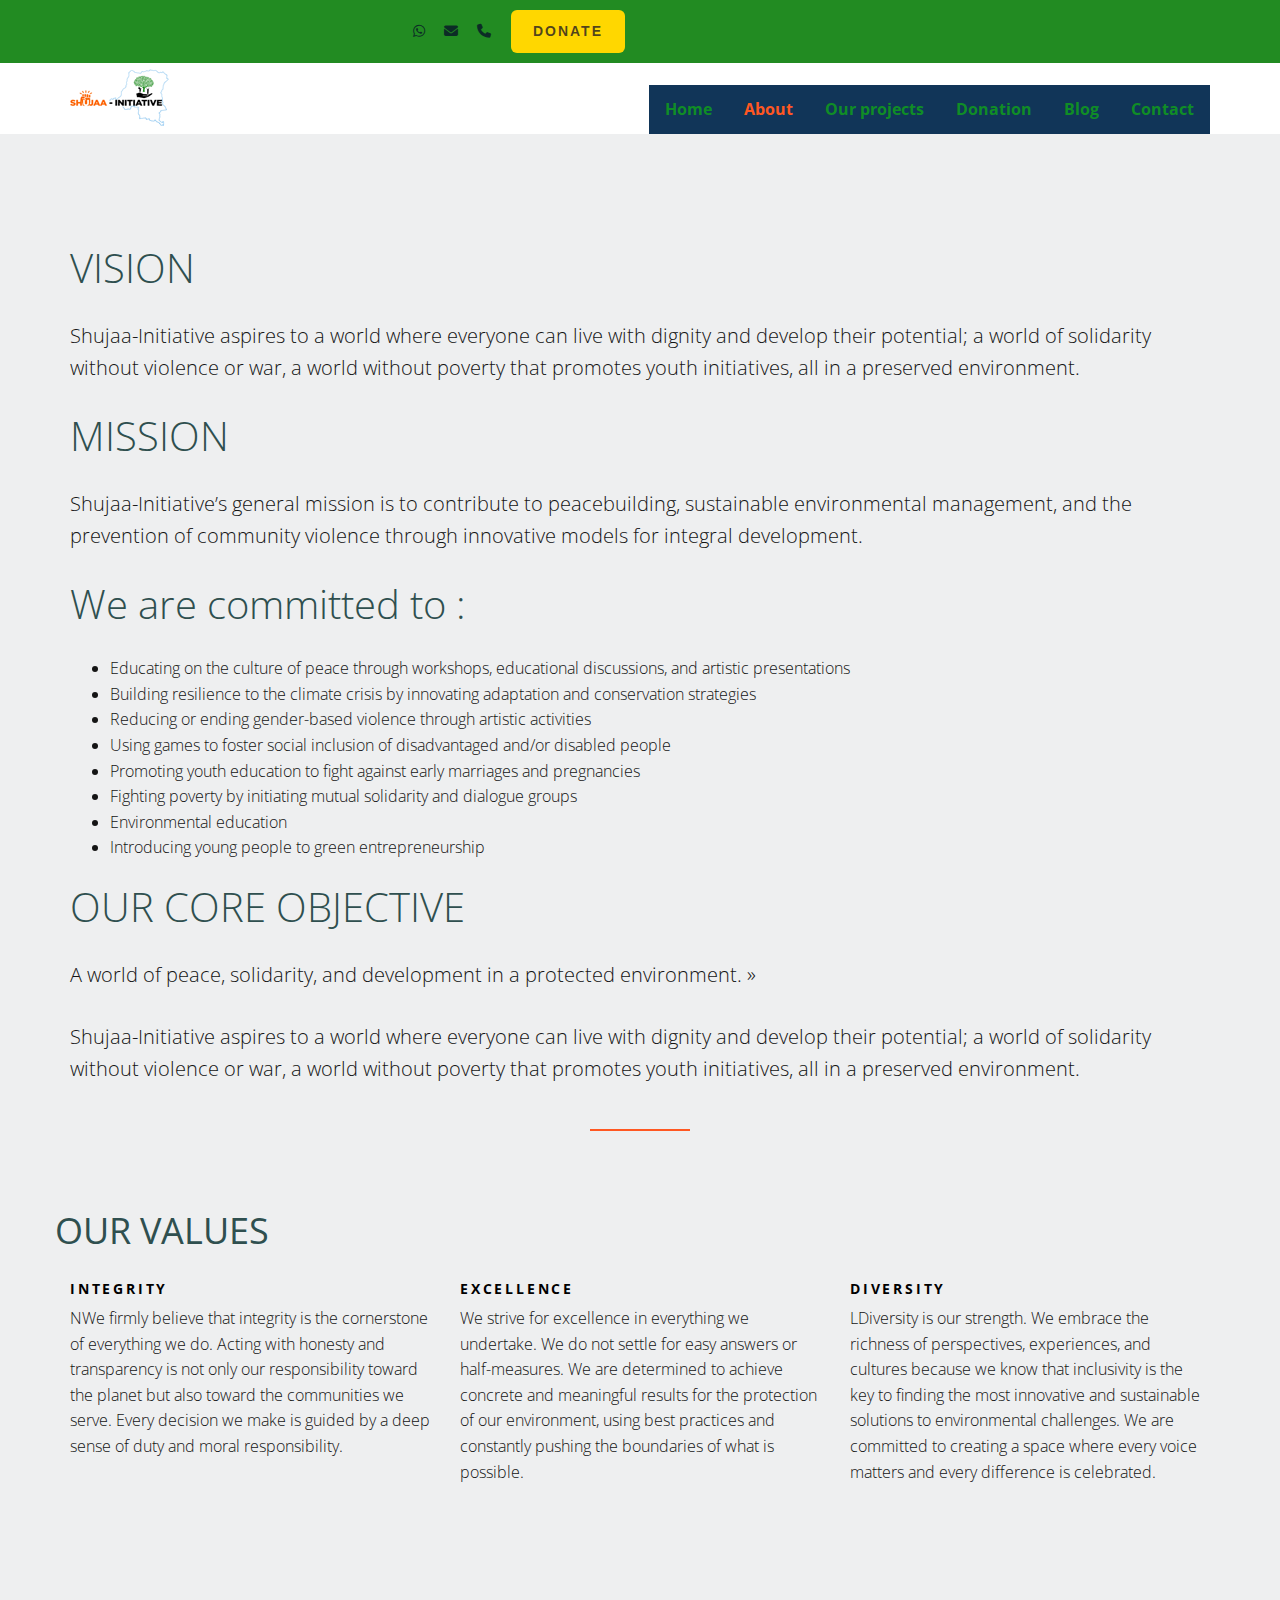
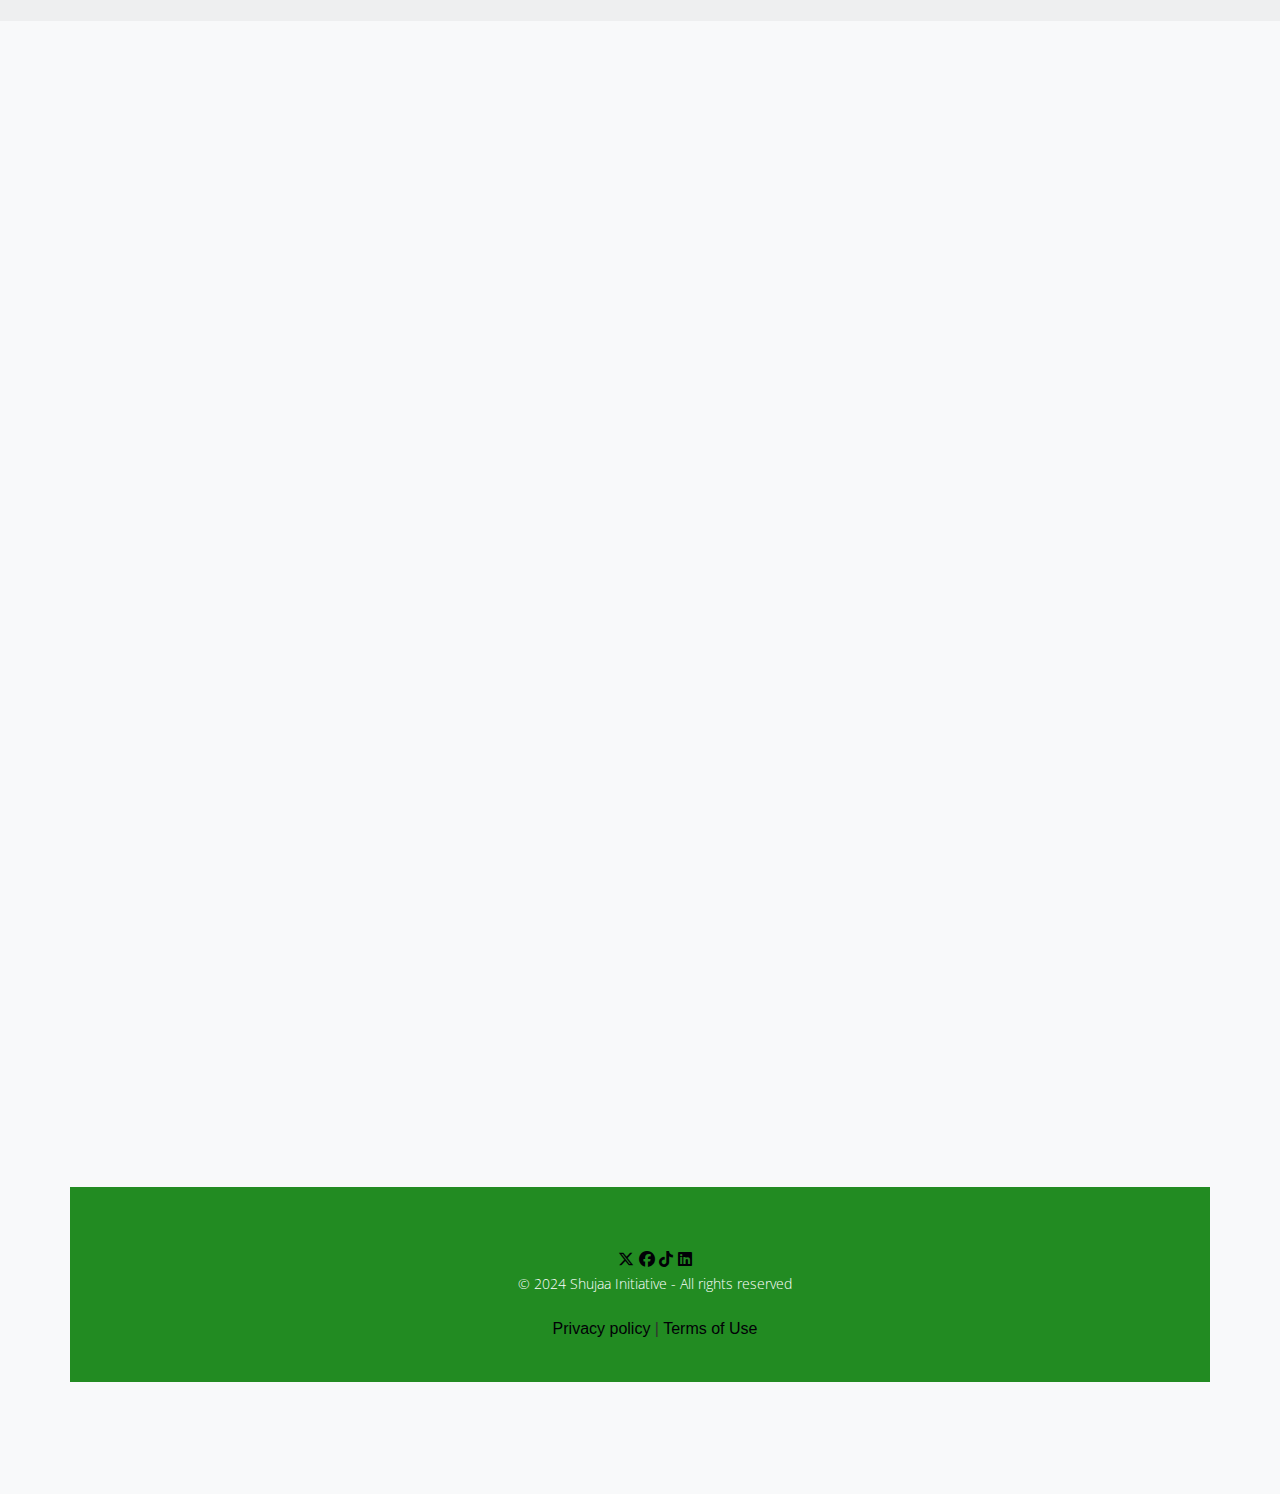
<file: about.html>
<!DOCTYPE html>
<html lang="en">
	<head>
	<meta charset="utf-8">
	<meta http-equiv="X-UA-Compatible" content="IE=edge">
	<title>Who-are-we</title>
	<meta name="viewport" content="width=device-width, initial-scale=1">
	 <meta name="description" content="Shujaa est une initiative des jeunes visant à construire un monde durable.">  	
	<!-- Place favicon.ico and apple-touch-icon.png in the root directory -->
	<link rel="shortcut icon" href="images\logo.png">

	<link href='https://fonts.googleapis.com/css?family=Open+Sans:400,700,300' rel='stylesheet' type='text/css'> 
	
	<!-- Animate.css -->
	<link rel="stylesheet" href="css/animate.css">
	<!-- Icomoon Icon Fonts-->
	<link rel="stylesheet" href="css/all.min.css">
	<!-- Bootstrap  -->
	<link rel="stylesheet" href="css/bootstrap.css">
	<!-- Superfish -->
	<link rel="stylesheet" href="css/superfish.css">

	<link rel="stylesheet" href="css/style.css">


	<!-- Modernizr JS -->
	<script src="js/modernizr-2.6.2.min.js"></script>
	<!-- FOR IE9 below -->
	<!--[if lt IE 9]>
	<script src="js/respond.min.js"></script>
	<![endif]-->

	</head>
	<body>
		<div id="fh5co-wrapper">
		<div id="fh5co-page">
		<div class="header-top">
			<div class="container">
				<div class="row">
					<div class="col-md-6 col-sm-6 text-right fh5co-social">
						<a href="https://wa.me/+243971062193/?text=Salut!%20J'ai%20une%20question%20à%20vous%20proposer."class="grow"><i class="fab fa-whatsapp"></i></a>
						<a href="mailto:sethtsongo@gmail.com" class="grow"><i class="fas fa-envelope"></i></a>
						<a href="callto:+243971062193"><i class="fas fa-phone"> </i></a>
						<span><a class="btn btn-primary btn-lg" href="donation.html">Donate</a></span>
					</div>
				</div>				
			</div>
		</div>
		<header id="fh5co-header-section" class="sticky-banner">
			<div class="container">
				<div class="nav-header">
					<a href="#" class="js-fh5co-nav-toggle fh5co-nav-toggle dark"><i></i></a>
					<img src="images/logo.png" alt="user">
					<!-- START #fh5co-menu-wrap -->
					<nav id="fh5co-menu-wrap" role="navigation">
						<ul class="sf-menu" id="fh5co-primary-menu">
							<li><a href="index.html">Home</a></li>			
							
							<li class= "active ">
								<a href="about.html">About</a>
							</li>
							<li><a href="#">Our projects</a></li>
							<li><a href="Donation.html">Donation</a></li>
							<li><a href="blog.html">Blog</a></li>
							<li><a href="contact.html">Contact</a></li>
						</ul>
					</nav>
				</div>
			</div>
		</header>
		
		

		<div id="fh5co-feature-product" class="fh5co-section-gray">
			<div class="container">
				<div class="row">
					<div class="col-md-12 text-left heading-section">
						
						<h3>VISION</h3>
						<p>Shujaa-Initiative aspires to a world where everyone can live with dignity and develop their potential; a world of solidarity without violence or war, a world without poverty that promotes youth initiatives, all in a preserved environment.</p>
						<h3>MISSION</h3>
						<p>Shujaa-Initiative’s general mission is to contribute to peacebuilding, sustainable environmental management, and the prevention of community violence through innovative models for integral development.</p>
						<h3>We are committed to :</h3>
							<ul>
          						<li>Educating on the culture of peace through workshops, educational discussions, and artistic presentations</li>
         						 <li>Building resilience to the climate crisis by innovating adaptation and conservation strategies</li>
          						<li>Reducing or ending gender-based violence through artistic activities</li>
          						<li>Using games to foster social inclusion of disadvantaged and/or disabled people</li>
          						<li>Promoting youth education to fight against early marriages and pregnancies</li>
          						<li>Fighting poverty by initiating mutual solidarity and dialogue groups</li>
          						<li>Environmental education </li>
         				    	<li>Introducing young people to green entrepreneurship</li>
        					</ul>
        				<h3>OUR CORE OBJECTIVE</h3>
        				<p>A world of peace, solidarity, and development in a protected environment. »</p>
        				<p>Shujaa-Initiative aspires to a world where everyone can live with dignity and develop their potential; a world of solidarity without violence or war, a world without poverty that promotes youth initiatives, all in a preserved environment.</p>
					</div>
				</div>


				<div class="row">
					<h1> OUR VALUES</h1>
					<div class="col-md-4">

						<div class="feature-text">
							<h3>Integrity</h3>
							<p>NWe firmly believe that integrity is the cornerstone of everything we do. Acting with honesty and transparency is not only our responsibility toward the planet but also toward the communities we serve. Every decision we make is guided by a deep sense of duty and moral responsibility.</p>
						</div>
					</div>
					
					<div class="col-md-4">
						<div class="feature-text">
							<h3>Excellence</h3>
							<p>We strive for excellence in everything we undertake. We do not settle for easy answers or half-measures. We are determined to achieve concrete and meaningful results for the protection of our environment, using best practices and constantly pushing the boundaries of what is possible.</p>
						</div>
					</div>
					<div class="col-md-4">
						<div class="feature-text">
							<h3>Diversity</h3>
							<p>LDiversity is our strength. We embrace the richness of perspectives, experiences, and cultures because we know that inclusivity is the key to finding the most innovative and sustainable solutions to environmental challenges. We are committed to creating a space where every voice matters and every difference is celebrated.</p>
						</div>
					</div>
				</div>

				
			</div>
		</div>
		


		
		<div id="fh5co-portfolio">
			<div class="container">

				<div class="row">
					<div class="col-md-6 col-md-offset-3 text-center heading-section animate-box">
						<h3>OUR GALLERY</h3>						
					</div>
				</div>

				
				<div class="row row-bottom-padded-md">
					<div class="col-md-12">
						<ul id="fh5co-portfolio-list">

							<li class="two-third animate-box" data-animate-effect="fadeIn" style="background-image: url(images/cover_bg_1.jpg); ">
								<a href="#" class="color-3">
									<div class="case-studies-summary">
										<span>Let's protect </span>
										<h2>Environnement</h2>
									</div>
								</a>
							</li>
						
							<li class="one-third animate-box" data-animate-effect="fadeIn" style="background-image: url(images/cover_bg_1b.jpg); ">
								<a href="#" class="color-4">
									<div class="case-studies-summary">
										<span>Let's build</span>
										<h2>A stustainable world</h2>
									</div>
								</a>
							</li>

							<li class="one-third animate-box" data-animate-effect="fadeIn" style="background-image: url(images/cover_bg_1d.jpg); "> 
								<a href="#" class="color-5">
									<div class="case-studies-summary">
										<span>We can be</span>
										<h2>Planet heroes</h2>
									</div>
								</a>
							</li>
							<li class="two-third animate-box" data-animate-effect="fadeIn" style="background-image: url(images/high.jpg); ">
								<a href="#" class="color-6">
									<div class="case-studies-summary">
										<span>It's need </span>
										<h2>Everyone's committment</h2>
									</div>
								</a>
							</li>
						</ul>		
					</div>
				</div>





		
		  <footer>
            <div id="footer">
                <div class="container">
                    <div class="row">
                        <div class="col-md-6 col-md-offset-3 text-center">
                                <a href="#"><i class="fab fa-x-twitter"></i></a>                                
                                <a href="#"><i class="fab fa-facebook"></i></a>
                                <a href="#"><i class="fab fa-tiktok"></i></a>
                                <a href="#"><i class="fab fa-linkedin"></i></a>
                            <p>&copy; 2024 Shujaa Initiative - All rights reserved</p>
                            <a href="#">Privacy policy</a> |
                            <a href="#">Terms of Use</a>
                        </div>
                    </div>
                </div>
            </div>
        </footer>
	

	</div>
	<!-- END fh5co-page -->

	</div>
	<!-- END fh5co-wrapper -->

	<!-- jQuery -->


	<script src="js/jquery.min.js"></script>
	<!-- jQuery Easing -->
	<script src="js/jquery.easing.1.3.js"></script>
	<!-- Bootstrap -->
	<script src="js/bootstrap.min.js"></script>
	<!-- Waypoints -->
	<script src="js/jquery.waypoints.min.js"></script>
	<script src="js/sticky.js"></script>

	<!-- Stellar -->
	<script src="js/jquery.stellar.min.js"></script>
	<!-- Superfish -->
	<script src="js/hoverIntent.js"></script>
	<script src="js/superfish.js"></script>
	
	<!-- Main JS -->
	<script src="js/main.js"></script>

	</body>
</html>
</file>
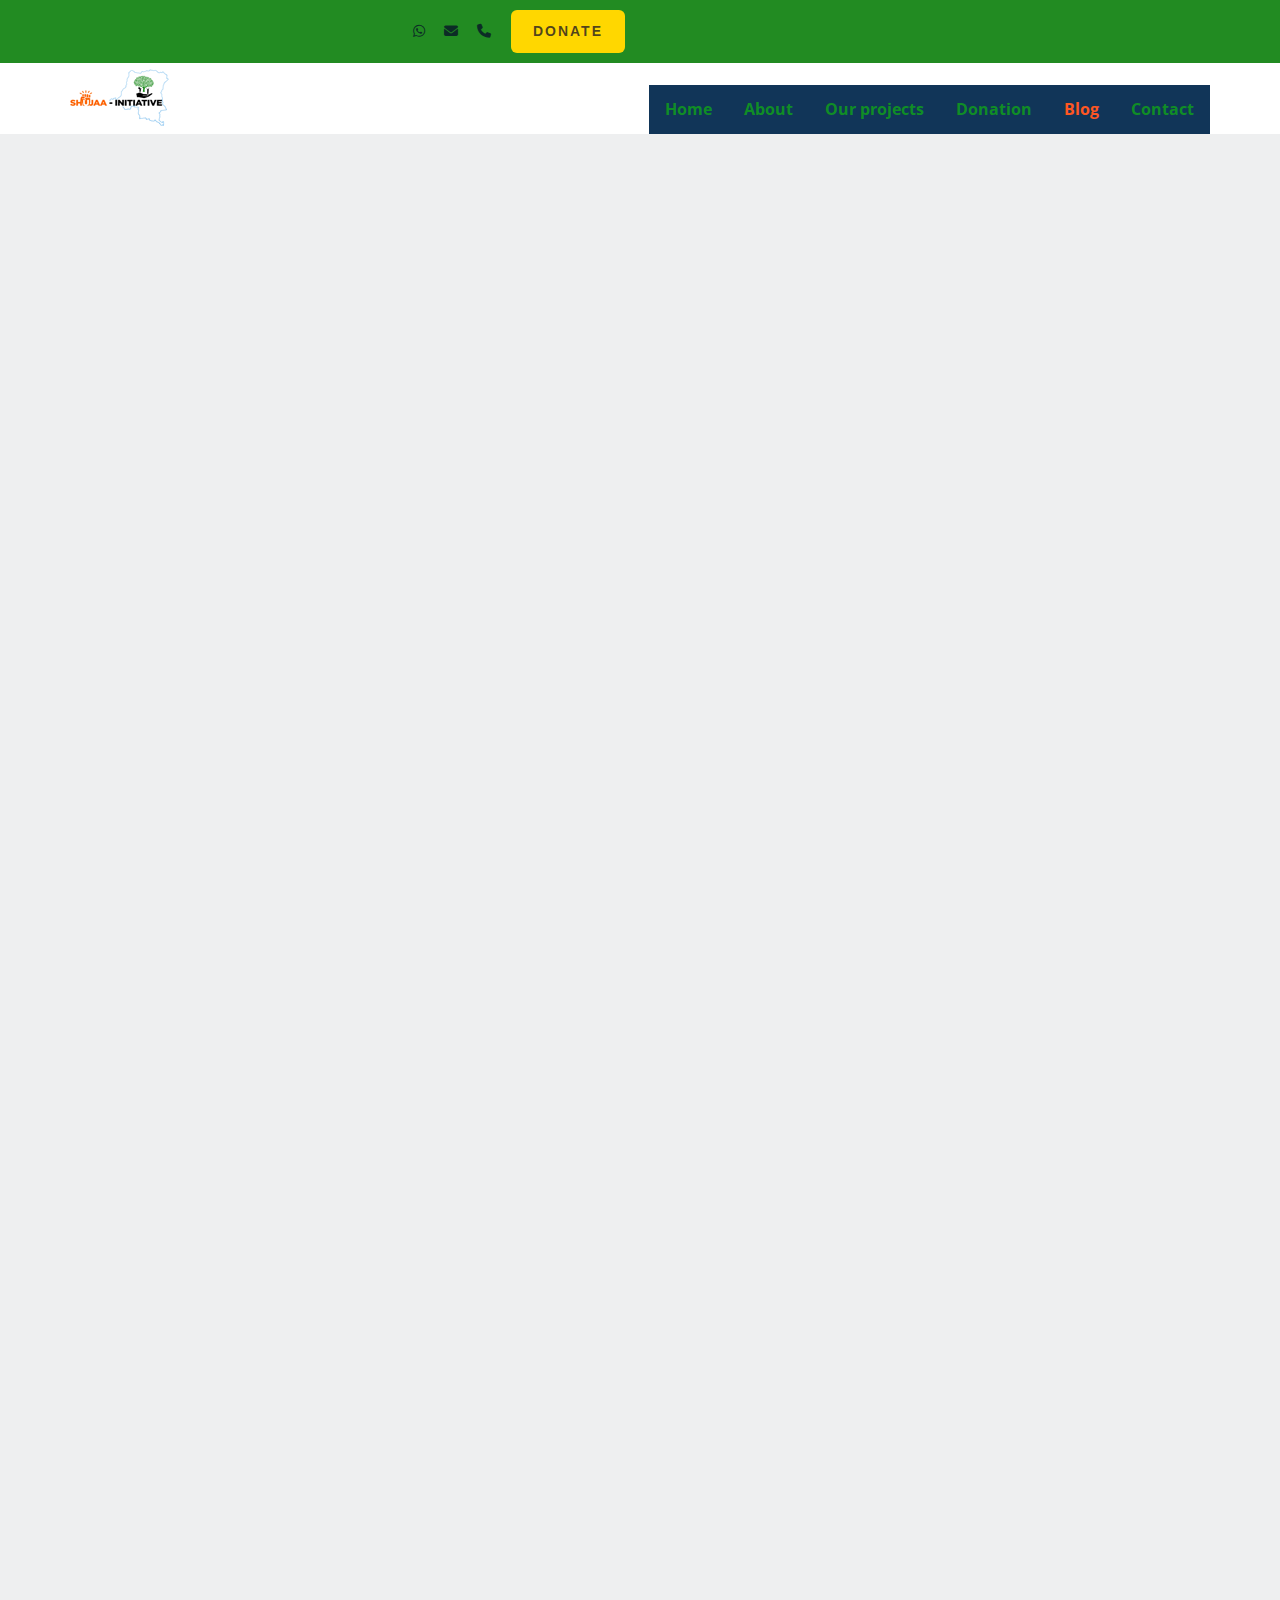
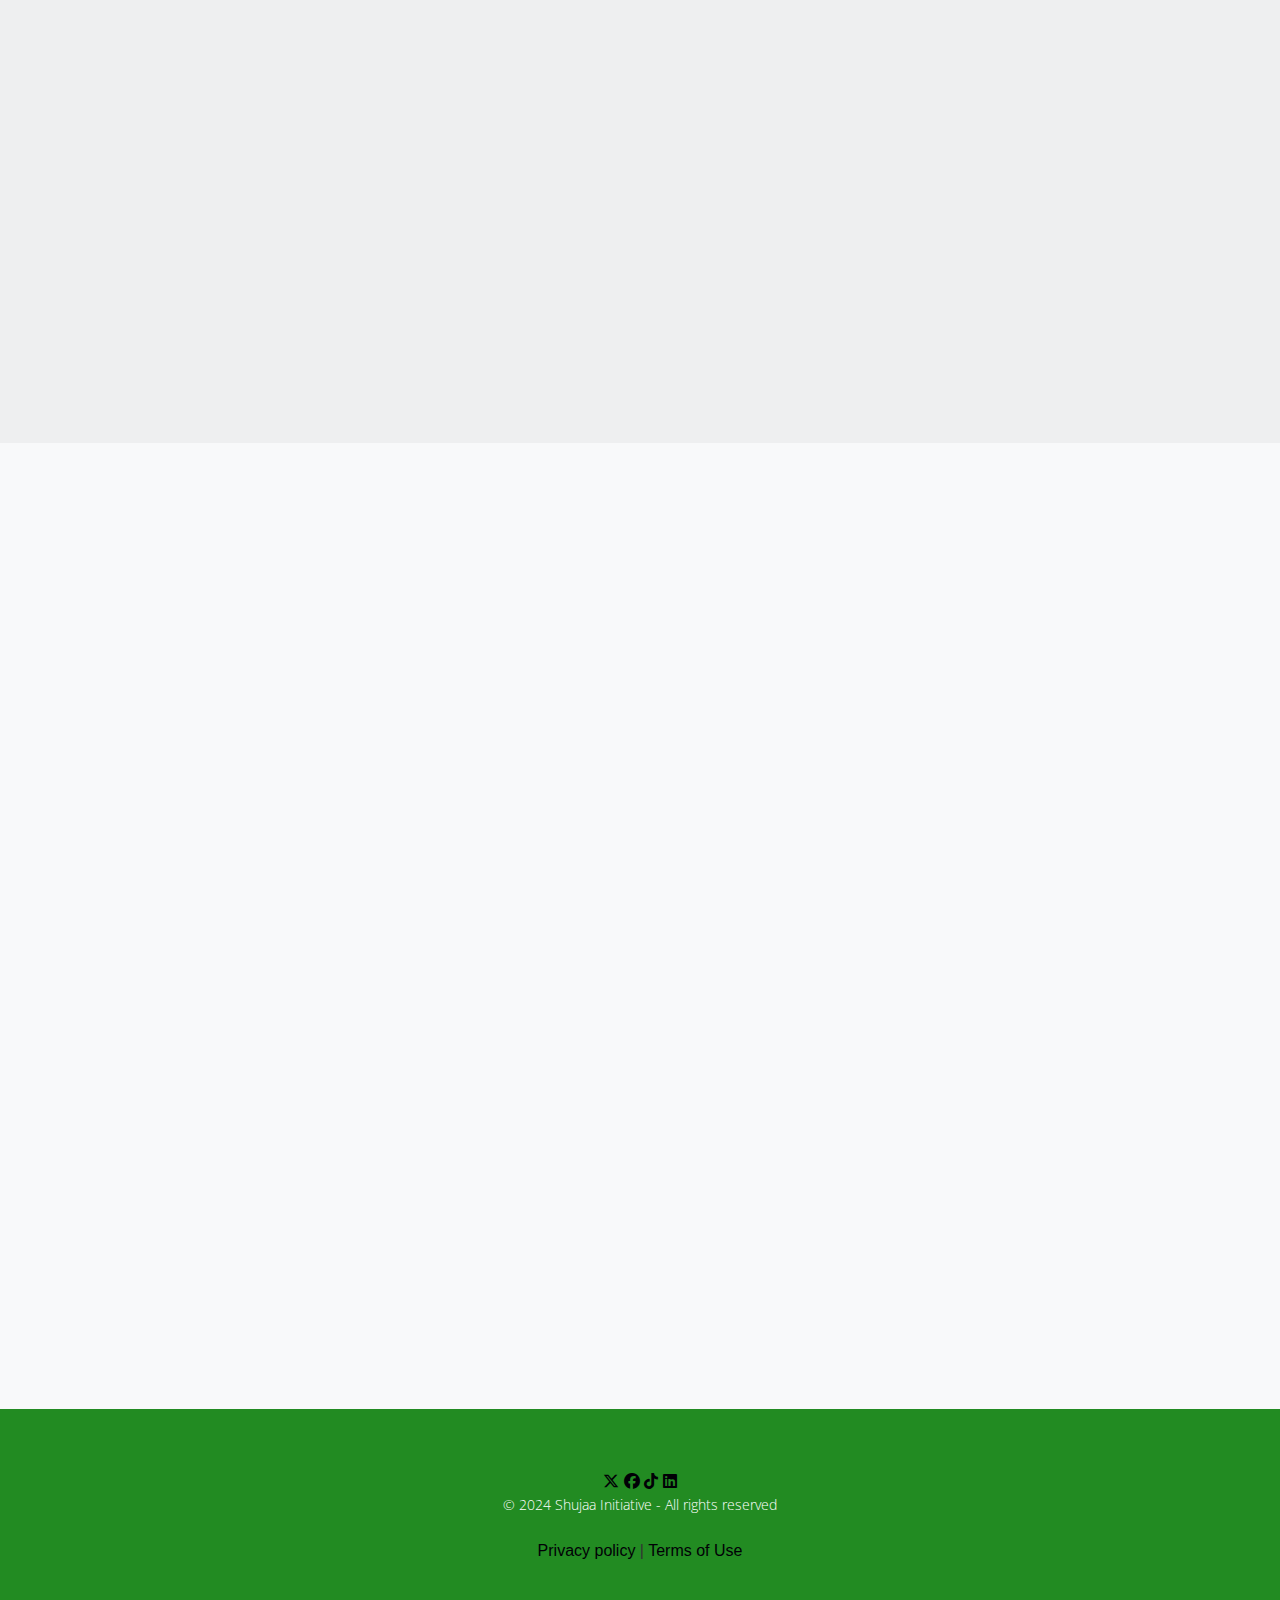
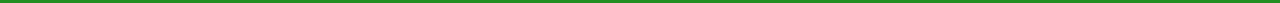
<file: blog-sample.html>
<!DOCTYPE html>
<html lang="en">
<head>
    <meta charset="UTF-8">
    <meta http-equiv="X-UA-Compatible" content="IE=edge">
    <title>Integral-blog-article</title>
    <meta name="viewport" content="width=device-width, initial-scale=1">
    <meta name="description" content="Well! we can go trough our latest activities and discover more our work">
    <link rel="shortcut icon" href="images/logo.png">
    
    <link href="https://fonts.googleapis.com/css?family=Open+Sans:400,700,300" rel="stylesheet" type="text/css">
    <!-- Animate.css -->
    <link rel="stylesheet" href="css/animate.css">
    <!-- Icomoon Icon Fonts-->
    <link rel="stylesheet" href="css/all.min.css">
    <!-- Bootstrap  -->
    <link rel="stylesheet" href="css/bootstrap.css">
    <!-- Superfish -->
    <link rel="stylesheet" href="css/superfish.css">
    <!-- Custom Style -->
    <link rel="stylesheet" href="css/style.css">

    <!-- Modernizr JS -->
    <script src="js/modernizr-2.6.2.min.js"></script>
</head>

<body>
    <div id="fh5co-wrapper">
        <div id="fh5co-page">
            <div class="header-top">
                <div class="container">
                    <div class="row">
                        <div class="col-md-6 col-sm-6 text-right fh5co-social">
                            <a href="https://wa.me/+243971062193/?text=Salut!%20J'ai%20une%20question%20à%20vous%20proposer." class="grow"><i class="fab fa-whatsapp"></i></a>
                            <a href="mailto:sethtsongo07@gmail.com" class="grow"><i class="fas fa-envelope"></i></a>
                            <a href="callto:+243971062193"><i class="fas fa-phone"></i></a>
                            <span><a class="btn btn-primary btn-lg" href="donation.html">Donate</a></span>
                        </div>
                    </div>
                </div>
            </div>
        <!-- Header Section -->
            <header id="fh5co-header-section" class="sticky-banner">
                <div class="container">
                    <div class="nav-header">
                        <a href="index.html" class="js-fh5co-nav-toggle fh5co-nav-toggle dark"><i></i></a>
                        <a href="index.html"><img src="images/logo.png" alt="logo shujaa Initiative"></a>
                        <nav id="fh5co-menu-wrap" role="navigation">
                            <ul class="sf-menu" id="fh5co-primary-menu">
                                <li><a href="index.html">Home</a></li>
                                <li><a href="about.html">About</a></li>
                                <li><a href="#">Our projects</a></li>
                                <li><a href="Donation.html">Donation</a></li>
                                <li class="active"><a href="blog.html">Blog</a></li>
                                <li><a href="contact.html">Contact</a></li>
                            </ul>
                        </nav>
                    </div>
                </div>
            </header>

            <!-- Main Blog Content -->
            <div id="fh5co-blog-section" class="fh5co-section-gray">
                <div class="container">
                    <div class="row">
                        <div class="col-md-10 col-md-offset-1 animate-box">
                            <!-- Article Title and Meta Info -->
                            <h2>Célébration de la Journée internationale de la biodiversité : Shujaa initiative sous  son programme MAZINGIRA NA AMANI</h2>
                            <p class="posted_by">Published ....... | By CELL COMM</p>
                            
                            <!-- Featured Image -->
                            <img class="img-responsive" src="images/cover_bg_1.jpg" alt="Nettoyage Lac Kivu" class="img-responsive" loading="lazy">

                            <!-- Article Content -->
                            <div class="blog-content">
                                <p>Dans le cadre de son programme "MAZINGIRA NA AMANI", l'organisation shujaa initiative a célébré la semaine africaine libre sous l'accompagnement de "African Rising". Cet événement s'est tenu dans un camp de déplacés, rassemblant plus de 50 femmes engagées dans des discussions cruciales sur les défis auxquels elles sont confrontées, notamment ceux liés à la conservation du patrimoine mondial, en particulier le Parc de Virunga.</p>

                                <h3>Contexte et enjeux</h3>

                                <p>Le Parc de Virunga, classé au patrimoine mondial de l'UNESCO, est un écosystème riche mais fragile. Les femmes présentes ont partagé leurs expériences sur la quête de ressources vitales, comme le bois mort, pour leur survie quotidienne. Cette recherche est exacerbée par les conflits armés et les catastrophes naturelles, souvent intensifiés par le changement climatique, qui poussent des milliers de personnes à fuir leurs foyers.</p>

                                <h3>Témoignages et résilience</h3>                             
                 
                                <p>Les témoignages des participantes ont mis en lumière non seulement la lutte pour la survie, mais aussi leur résilience et leur engagement envers la protection de l'environnement. En partageant leurs histoires, elles ont illustré comment la dégradation de l'environnement affecte leur vie quotidienne et celle de leurs familles, tout en renforçant leur détermination à contribuer à la paix et à la durabilité.</p>
                                <h3>Call to action</h3>
                                <p>Shujaa Initiative félicite toutes les participantes pour leur engagement et leur courage. L’organisation appelle également d’autres acteurs à rejoindre ce combat vital pour la paix et un environnement sain. La collaboration et la solidarité sont essentielles pour surmonter les défis environnementaux et sociaux, et ensemble, il est possible d’apporter un changement durable.</p>
                                <p>Il faut noter que Shujaa Initiative, en partenariat avec NATUREL et African Rising, continue de travailler pour un avenir où la paix et l’environnement coexistent en harmonie.
                                </p>
                                <blockquote>
                                    <p>"Seeing the community come together for such an important cause was truly inspiring. This is just the beginning of many actions we plan to take to protect our environment." </p>
                                    <cite>- Benedicto, Volunteer</cite>
                                </blockquote>
                            </div>
                        </div>
                    </div>
                </div>
            </div>

            <!-- Suggested Articles -->
            <div class="container">
                <div class="row">
                    <div class="col-md-12 text-center animate-box">
                        <h3>Related Articles</h3>
                        <div class="col-md-4">
                            <div class="fh5co-blog animate-box">
                                <a href="#"><img class="img-responsive" src="images/cover_bg_2.jpg" alt="Recyclage Kinshasa"></a>
                                <div class="blog-text">
                                    <h4><a href="#">Recycling Awareness Workshop in Kinshasa</a></h4>
                                    <p>An inspiring workshop on the importance of recycling at our local school...</p>
                                </div>
                            </div>
                        </div>
                        <div class="col-md-4">
                            <div class="fh5co-blog animate-box">
                                <a href="blog-single.html"><img class="img-responsive" src="images/cover_bg_2b.jpg" alt="Plantation Arbres"></a>
                                <div class="blog-text">
                                    <h4><a href="#">Tree Planting Campaign</a></h4>
                                    <p>A reforestation effort to bring new life to our environment...</p>
                                </div>
                            </div>
                        </div>
                        <div class="col-md-4">
                            <div class="fh5co-blog animate-box">
                                <a href="#"><img class="img-responsive" src="images/cover_bg_1.jpg" alt="Collecte Déchets Plastiques"></a>
                                <div class="blog-text">
                                    <h4><a href="#">Plastic Waste Collection and Redistribution</a></h4>
                                    <p>A simple yet meaningful action to protect our planet...</p>
                                </div>
                            </div>
                        </div>
                    </div>
                </div>
            </div>

            <!-- Comments Section -->
            <div class="container">
                <div class="row">
                    <div class="col-md-8 col-md-offset-2 animate-box">
                        <h3>Comments</h3>
                        <!-- Comments Form -->
                        <form action="#" method="POST">
                            <div class="form-group">
                                <label for="name">Name</label>
                                <input type="text" class="form-control" id="name" name="name" required>
                            </div>
                            <div class="form-group">
                                <label for="comment">Comments</label>
                                <textarea class="form-control" id="comment" name="comment" rows="4" required></textarea>
                            </div>
                            <button type="submit" class="btn btn-primary">Send</button>
                        </form>
                    </div>
                </div>
            </div>

            <!-- Footer -->
            <footer>
                <div id="footer">
                    <div class="container">
                        <div class="row">
                            <div class="col-md-6 col-md-offset-3 text-center">
                                <a href="#"><i class="fab fa-x-twitter"></i></a>                                
                                <a href="#"><i class="fab fa-facebook"></i></a>
                                <a href="#"><i class="fab fa-tiktok"></i></a>
                                <a href="#"><i class="fab fa-linkedin"></i></a>
                                <p>&copy; 2024 Shujaa Initiative - All rights reserved</p>
                                <a href="#">Privacy policy</a> |
                                <a href="error.html">Terms of Use</a>
                            </div>
                        </div>
                    </div>
                </div>
            </footer>
        </div>
    </div>

    <!-- jQuery -->
    <script src="js/jquery.min.js"></script>
    <script src="js/jquery.easing.1.3.js"></script>
    <script src="js/bootstrap.min.js"></script>
    <script src="js/jquery.waypoints.min.js"></script>
    <script src="js/sticky.js"></script>
    <script src="js/jquery.stellar.min.js"></script>
    <script src="js/hoverIntent.js"></script>
    <script src="js/superfish.js"></script>
    <script src="js/main.js"></script>
</body>
</file>
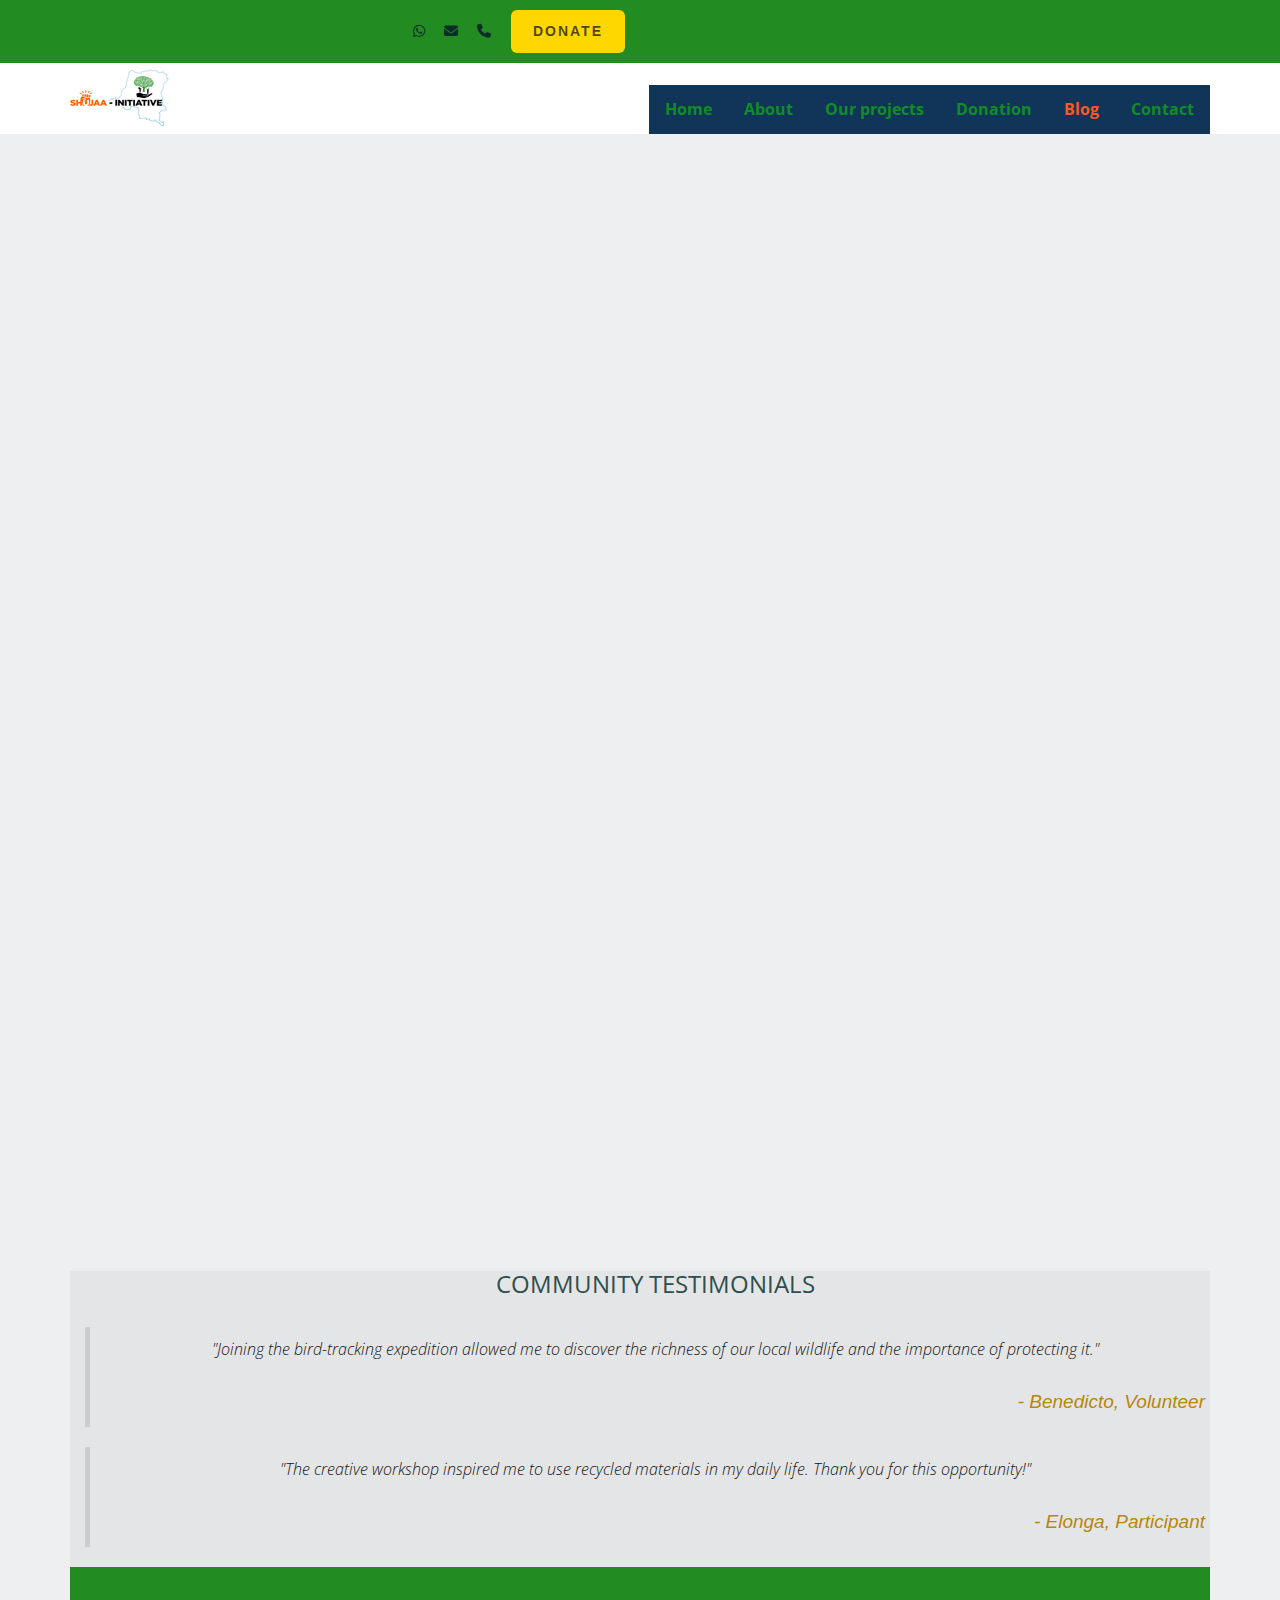
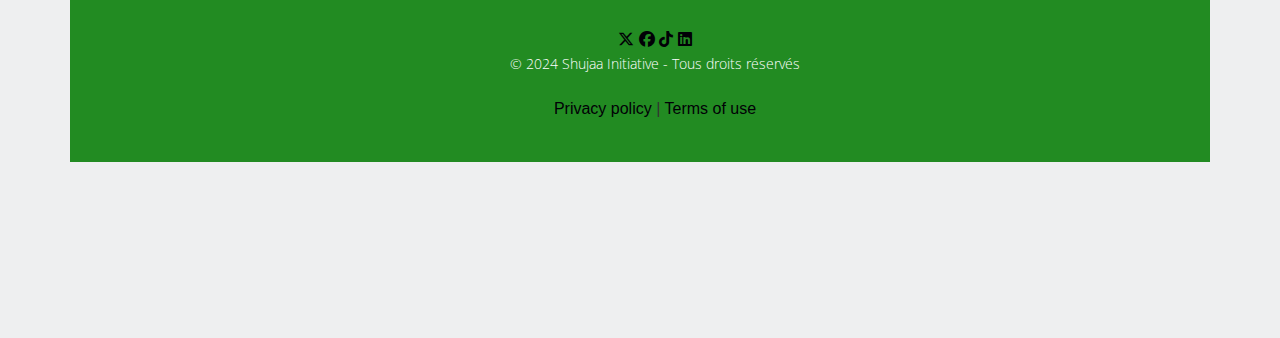
<file: blog.html>
<!DOCTYPE html>
<html lang="en">
<head>
    <meta charset="utf-8">
    <meta http-equiv="X-UA-Compatible" content="IE=edge">
    <title>Blog - Shujaa Initiative</title>
    <meta name="viewport" content="width=device-width, initial-scale=1">
     <meta name="description" content="Découvrez les dernières actualités et initiatives de shujaa Initiative pour la protection de l'environnement au Congo.">
    <link rel="shortcut icon" href="images/logo.png">
    <link href="https://fonts.googleapis.com/css?family=Open+Sans:400,700,300" rel="stylesheet" type="text/css">
    <!-- Animate.css -->
    <link rel="stylesheet" href="css/animate.css">
    <!-- Icomoon Icon Fonts-->
    <link rel="stylesheet" href="css/all.min.css">
    <!-- Bootstrap  -->
    <link rel="stylesheet" href="css/bootstrap.css">
    <!-- Superfish -->
    <link rel="stylesheet" href="css/superfish.css">
    <!-- Custom Style -->
    <link rel="stylesheet" href="css/style.css">

    <!-- Modernizr JS -->
    <script src="js/modernizr-2.6.2.min.js"></script>
</head>
<body>
    <div id="fh5co-wrapper">
        <div id="fh5co-page">
            <div class="header-top">
                <div class="container">
                    <div class="row">
                        <div class="col-md-6 col-sm-6 text-right fh5co-social">
                            <a href="https://wa.me/+243971062193/?text=Salut!%20J'ai%20une%20question%20à%20vous%20proposer." class="grow"><i class="fab fa-whatsapp"></i></a>
                            <a href="mailto:sethtsongo07@gmail.com" class="grow"><i class="fas fa-envelope"></i></a>
                            <a href="callto:+243971062193"><i class="fas fa-phone"></i></a>
                            <span><a class="btn btn-primary btn-lg" href="donation.html">Donate</a></span>
                        </div>
                    </div>
                </div>
            </div>

            <header id="fh5co-header-section" class="sticky-banner">
                <div class="container">
                    <div class="nav-header">
                        <a href="index.html" class="js-fh5co-nav-toggle fh5co-nav-toggle dark"><i></i></a>
                        <a href="index.html"><img src="images/logo.png" alt="logo shujaa Initiative"></a>
                        <nav id="fh5co-menu-wrap" role="navigation">
                            <ul class="sf-menu" id="fh5co-primary-menu">
                                <li><a href="index.html">Home</a></li>
                                <li><a href="about.html">About</a></li>
                                <li><a href="#">Our projects</a></li>
                                <li><a href="Donation.html">Donation</a></li>
                                <li class="active"><a href="blog.html">Blog</a></li>
                                <li><a href="contact.html">Contact</a></li>
                            </ul>
                        </nav>
                    </div>
                </div>
            </header>

            <div id="fh5co-blog-section" class="fh5co-section-gray">
                <div class="container">
                    <div class="row">
                        <div class="col-md-8 col-md-offset-2 text-center heading-section animate-box">
                            <h3>READ OUR NEWS</h3>
                            <p>Explore our latest activities</p>
                        </div>
                    </div>
                </div>
                <div class="container">
                    <div class="row row-bottom-padded-md">
                        <!-- Blog Post Template -->
                        <div class="col-lg-4 col-md-4 col-sm-6">
                            <div class="fh5co-blog animate-box">
                                <a href="#"><img class="img-responsive" src="images/cover_bg_1.jpg" alt="Nettoyage du lac Kivu"></a>
                                <div class="blog-text">
                                    <div class="prod-title">
                                        <h3><a href="blog-single.html">Journée de Nettoyage Communautaire au lac Kivu à GOMA</a></h3>
                                        <span class="posted_by">Sep. 15th</span>
                                        <p>Despite our limited resources, members of the SHUJAA Initiative organized a clean-up day at Mombasa Beach.</p>
                                        <p><a href="#">Read more...</a></p>
                                    </div>
                                </div>
                            </div>
                        </div>
                        <!-- Additional Blog Posts -->

                        <div class="container">
                    <div class="row row-bottom-padded-md">
                        <!-- Blog Post Template -->
                        <div class="col-lg-4 col-md-4 col-sm-6">
                            <div class="fh5co-blog animate-box">
                                <a href="#"><img class="img-responsive" src="images/cover_bg_1.jpg" alt="Nettoyage du lac Kivu"></a>
                                <div class="blog-text">
                                    <div class="prod-title">
                                        <h3><a href="#">Journée de Nettoyage Communautaire au lac Kivu à GOMA</a></h3>
                                        <span class="posted_by">Sep. 15th</span>
                                        <p>Despite our limited resources, members of the SHUJAA Initiative organized a clean-up day at Mombasa Beach.</p>
                                        <p><a href="#">Read more...</a></p>
                                    </div>
                                </div>
                            </div>
                        </div>

                        
                        <div class="container">
                    <div class="row row-bottom-padded-md">
                        <!-- Blog Post Template -->
                        <div class="col-lg-4 col-md-4 col-sm-6">
                            <div class="fh5co-blog animate-box">
                                <a href="#"><img class="img-responsive" src="images/cover_bg_1.jpg" alt="Nettoyage du lac Kivu"></a>
                                <div class="blog-text">
                                    <div class="prod-title">
                                        <h3><a href="#">Journée de Nettoyage Communautaire au lac Kivu à GOMA</a></h3>
                                        <span class="posted_by">Sep. 15th</span>
                                        <p>Despite our limited resources, members of the SHUJAA Initiative organized a clean-up day at Mombasa Beach.</p>
                                        <p><a href="#">Read more...</a></p>
                                    </div>
                                </div>
                            </div>
                        </div>
                        <!-- (Repeat the above template for additional posts) -->
                    </div>
                </div>
            </div>

            <!-- Section Témoignages -->
            <section class="fh5co-section-gray">
                <div class="container text-center">
                    <h3>COMMUNITY TESTIMONIALS</h3>
                    <blockquote>
                        <p>"Joining the bird-tracking expedition allowed me to discover the richness of our local wildlife and the importance of protecting it."</p>
                        <cite>- Benedicto, Volunteer</cite>
                    </blockquote>
                    <blockquote>
                        <p>"The creative workshop inspired me to use recycled materials in my daily life. Thank you for this opportunity!" </p>
                        <cite>- Elonga, Participant</cite>
                    </blockquote>
                </div>
            </section>

            <footer>
                <div id="footer">
                    <div class="container">
                        <div class="row">
                              <div class="col-md-6 col-md-offset-3 text-center">
                                <a href="#"><i class="fab fa-x-twitter"></i></a>                                
                                <a href="#"><i class="fab fa-facebook"></i></a>
                                <a href="#"><i class="fab fa-tiktok"></i></a>
                                <a href="#"><i class="fab fa-linkedin"></i></a>
                             <p>&copy; 2024 Shujaa Initiative - Tous droits réservés</p>
                             <a href="#">Privacy policy</a> |
                             <a href="#">Terms of use</a>
                              </div>
                        </div>
                    </div>
                </div>
            </footer>
        </div>
    </div>

    <!-- jQuery -->
    <script src="js/jquery.min.js"></script>
    <script src="js/jquery.easing.1.3.js"></script>
    <script src="js/bootstrap.min.js"></script>
    <script src="js/jquery.waypoints.min.js"></script>
    <script src="js/sticky.js"></script>
    <script src="js/jquery.stellar.min.js"></script>
    <script src="js/hoverIntent.js"></script>
    <script src="js/superfish.js"></script>
    <script src="js/main.js"></script>
</body>
</html>
</file>
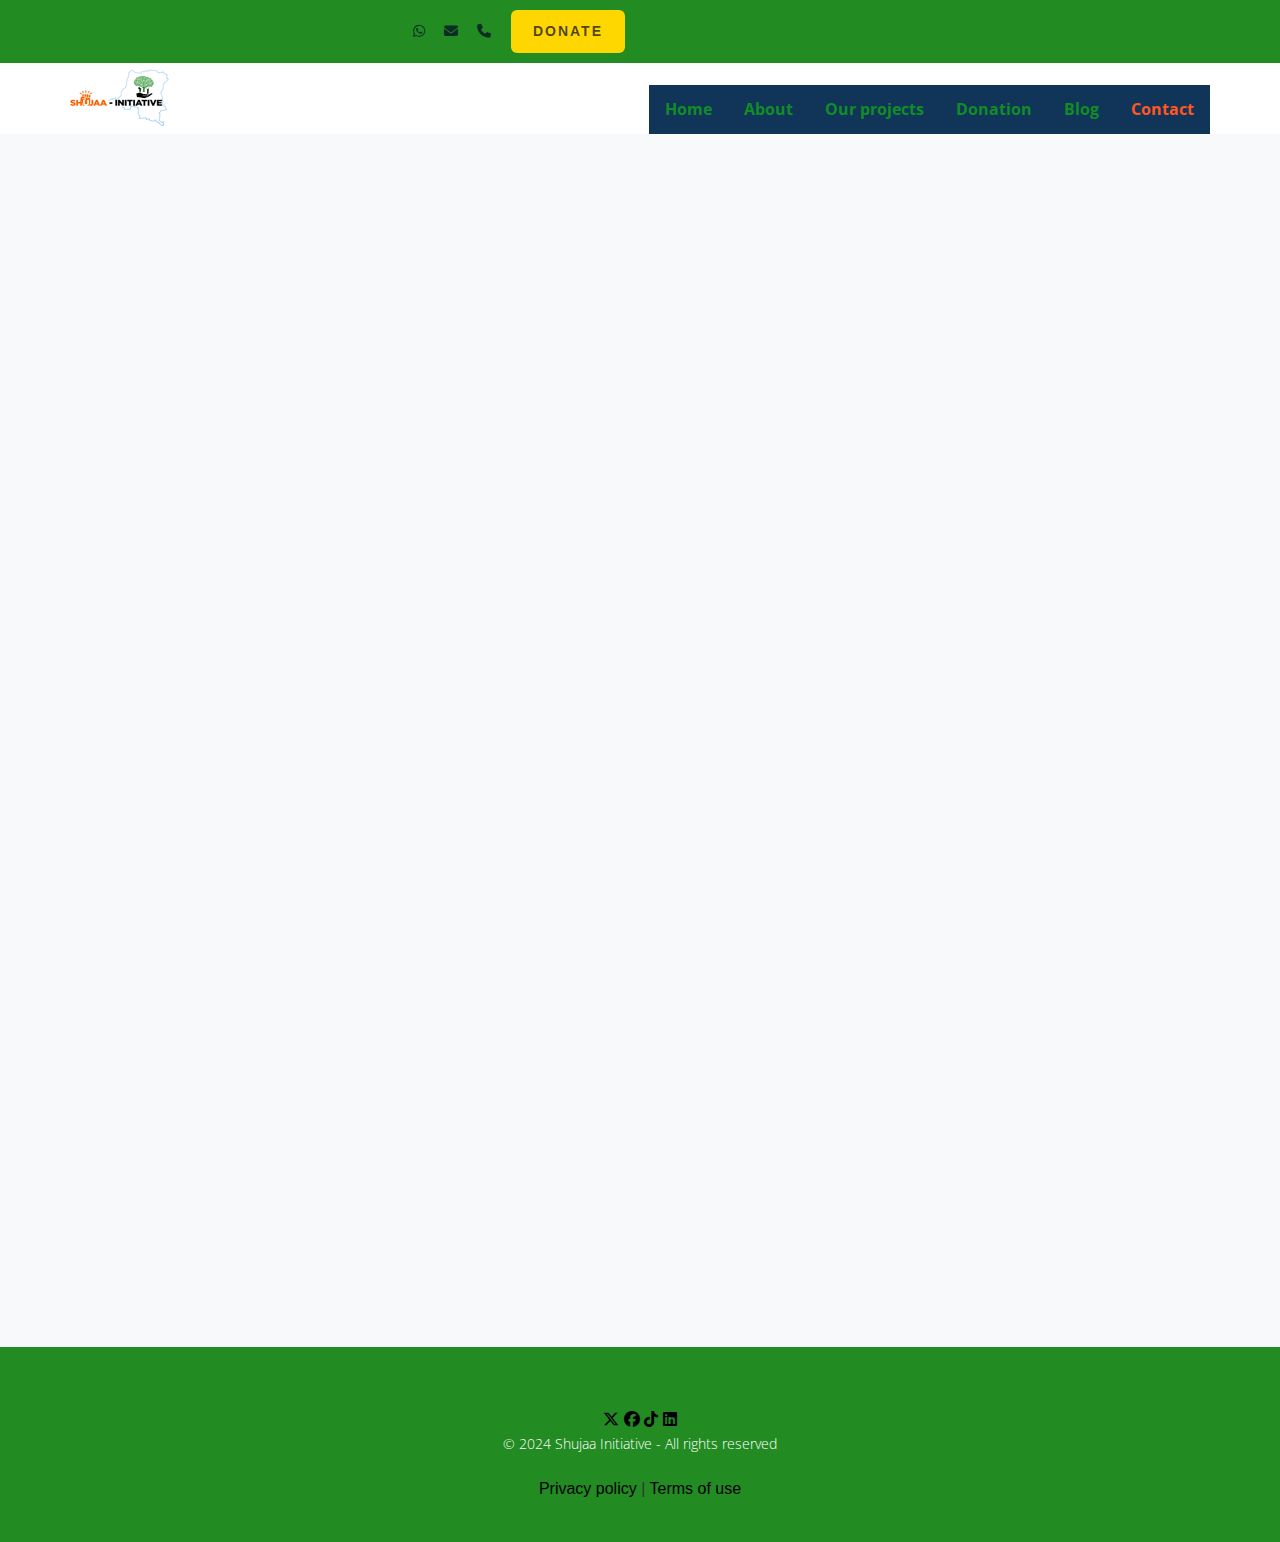
<file: contact.html>
<!DOCTYPE html>
    <html lang="en">
	<head>
	<meta charset="utf-8">
	<meta http-equiv="X-UA-Compatible" content="IE=edge">
	<title>Contact-us</title>
	<meta name="viewport" content="width=device-width, initial-scale=1">
  	<!-- Place favicon.ico and apple-touch-icon.png in the root directory -->
	<link rel="shortcut icon" href="images\logo.png">

	<link href='https://fonts.googleapis.com/css?family=Open+Sans:400,700,300' rel='stylesheet' type='text/css'>
	
	<!-- Animate.css -->
	<link rel="stylesheet" href="css/animate.css">
	<!-- Icomoon Icon Fonts-->
	<link rel="stylesheet" href="css/all.min.css">
	<!-- Bootstrap  -->
	<link rel="stylesheet" href="css/bootstrap.css">
	<!-- Superfish -->
	<link rel="stylesheet" href="css/superfish.css">

	<link rel="stylesheet" href="css/style.css">


	<!-- Modernizr JS -->
	<script src="js/modernizr-2.6.2.min.js"></script>
	</head>
	<body>
		<div id="fh5co-wrapper">
		<div id="fh5co-page">
		<div class="header-top">
			<div class="container">
				<div class="row">
					<div class="col-md-6 col-sm-6 text-right fh5co-social">
						<a href="https://wa.me/+243971062193/?text=Salut!%20J'ai%20une%20question%20à%20vous%20proposer." class="grow"><i class="fab  fa-whatsapp"></i></a>
                        <a href="mailto:sethtsongo07@gmail.com" class="grow"><i class="fas fa-envelope"></i></a>
                        <a href="callto:+243971062193" class="grow"><i class="fas fa-phone"></i></a>
						<span><a class="btn btn-primary btn-lg" href="donation.html">Donate</a></span>
					</div>
				</div>				
			</div>
		</div>
		<header id="fh5co-header-section" class="sticky-banner">
			<div class="container">
				<div class="nav-header">
					<a href="#" class="js-fh5co-nav-toggle fh5co-nav-toggle dark"><i></i></a>
					<img src="images/logo.png" alt="user">
					<!-- START #fh5co-menu-wrap -->
					<nav id="fh5co-menu-wrap" role="navigation">
						<ul class="sf-menu" id="fh5co-primary-menu">
							<li><a href="index.html">Home</a></li>			
							
							<li><a href="about.html">About </a></li>
							<li><a href="#">Our projects</a></li>
							<li><a href="Donation.html">Donation</a></li>
							<li><a href="blog.html">Blog</a></li>
							<li class= "active ">
								<a href="contact.html">Contact</a>
							</li>
						</ul>
					</nav>
				</div>
			</div>
		</header>
		
		
	
		
		<div id="fh5co-contact" class="animate-box">
			<div class="container">
				<form action="#" method="POST">
    			<div class="row">
       			 <div class="col-md-6">
            	<h3 class="section-title">Our address</h3>
            	<p>Remplissez les champs représentés ici pour nous envoyer un message ou appelez-nous via les numéros affichés.</p>
            	<ul class="contact-info">
                	<li><i class="icon-location-pin"></i>28G Av mont-bleu, Quartier MAJENGO, Karimbi commune, GOMA, Nord Kivu, RDC</li>
                	<li><i class="icon-phone2"></i> <a href="callto:+243972821464">+243 97 28 43 863</a></li>
                	<li><i class="icon-mail"></i><a href="#">shujaainitiative@gmail.com</a></li>
            	</ul>
        		</div>
        <div class="col-md-6">
            <div class="row">
                <div class="col-md-6">
                    <div class="form-group">
                        <input type="text" name="name" class="form-control" placeholder="Your name" required>
                    </div>
                </div>
                <div class="col-md-6">
                    <div class="form-group">
                        <input type="email" name="email" class="form-control" placeholder="Email" required>
                    </div>
                </div>
                <div class="col-md-12">
                    <div class="form-group">
                        <textarea name="message" class="form-control" cols="30" rows="7" placeholder="Entrer votre message" required></textarea>
                    </div>
                </div>
                <div class="col-md-12">
                    <div class="form-group">
                        <input type="submit" value="Send message" class="btn btn-primary">
                    </div>
                </div>
            </div>
        </div>
    </div>
</form>
			</div>
		</div>

		<!-- END fh5co-contact -->
		<div id="map" class="fh5co-map"></div>
		<!-- END map -->

		
		<footer>
            <div id="footer">
                <div class="container">
                    <div class="row">
                        <div class="col-md-6 col-md-offset-3 text-center">
                                <a href="x.com/shujaainitiative"><i class="fab fa-x-twitter"></i></a>                                
                                <a href="facebook.com/shujaainitiative"><i class="fab fa-facebook"></i></a>
                                <a href="#"><i class="fab fa-tiktok"></i></a>
                                <a href="#"><i class="fab fa-linkedin"></i></a>
                            <p>&copy; 2024 Shujaa Initiative - All rights reserved</p>
                            <a href="#">Privacy policy</a> |
                            <a href="#">Terms of use</a>
                        </div>
                    </div>
                </div>
            </div>
        </footer>
	

	</div>
	<!-- END fh5co-page -->

	</div>
	<!-- END fh5co-wrapper -->

	<!-- jQuery -->


	<script src="js/jquery.min.js"></script>
	<!-- jQuery Easing -->
	<script src="js/jquery.easing.1.3.js"></script>
	<!-- Bootstrap -->
	<script src="js/bootstrap.min.js"></script>
	<!-- Waypoints -->
	<script src="js/jquery.waypoints.min.js"></script>
	<script src="js/sticky.js"></script>

	<!-- Stellar -->
	<script src="js/jquery.stellar.min.js"></script>
	<!-- Superfish -->
	<script src="js/hoverIntent.js"></script>
	<script src="js/superfish.js"></script>
	
	<!-- Main JS -->
	<script src="js/main.js"></script>
    </body>
</html>
</file>
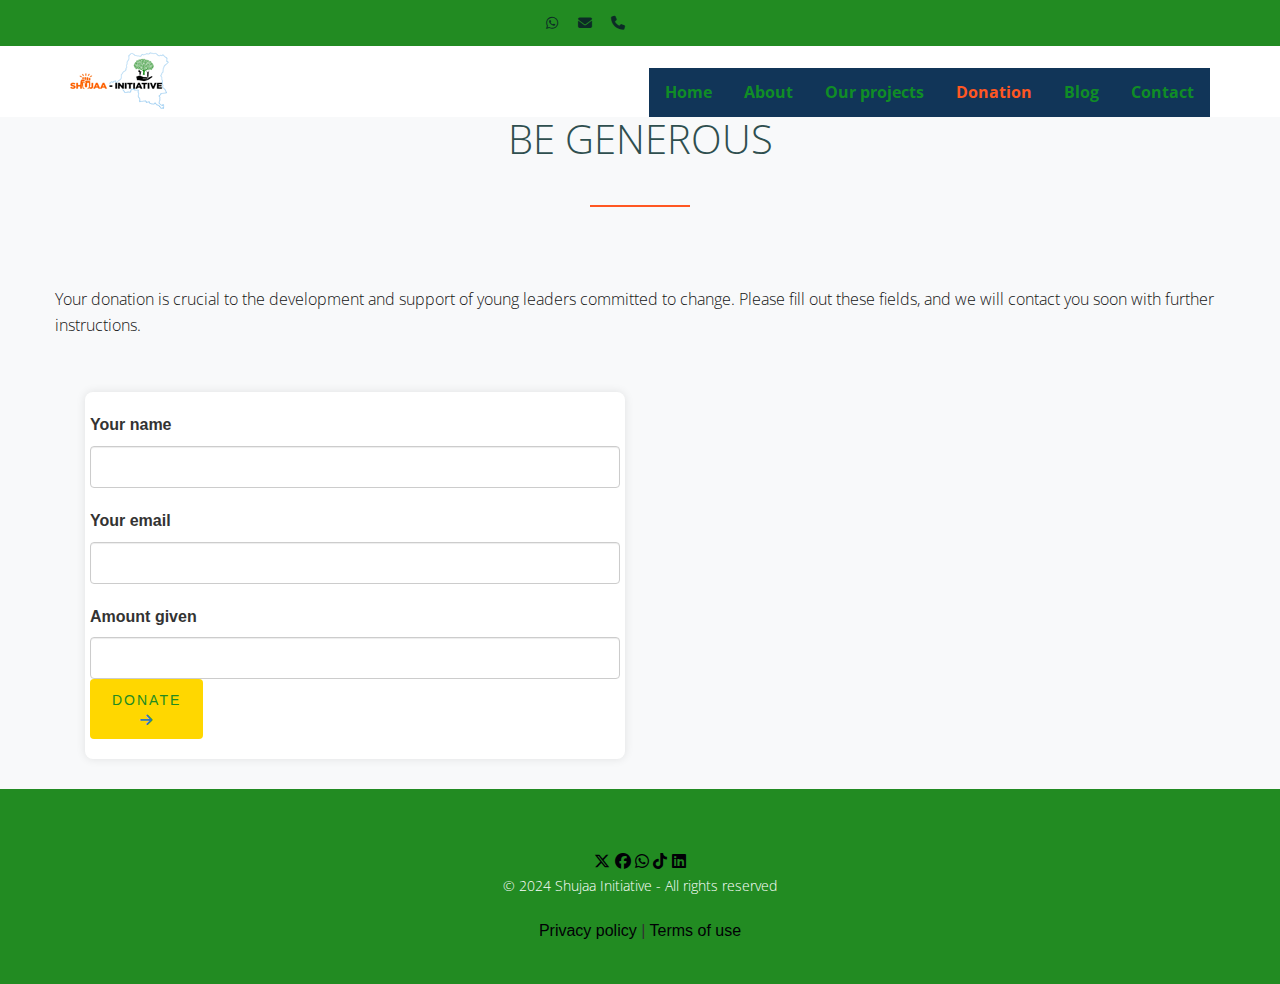
<file: donation.html>
<!DOCTYPE html>
    <html lang="en">
    <head>
    <meta charset="utf-8">
    <meta http-equiv="X-UA-Compatible" content="IE=edge">
    <title>Donate</title>
    <meta name="viewport" content="width=device-width, initial-scale=1">
    
    <!-- Place favicon.ico and apple-touch-icon.png in the root directory -->
    <link rel="shortcut icon" href="images\logo.png">

    <link href='https://fonts.googleapis.com/css?family=Open+Sans:400,700,300' rel='stylesheet' type='text/css'>
    
    <!-- Animate.css -->
    <link rel="stylesheet" href="css/animate.css">
    <!-- Icomoon Icon Fonts-->
    <link rel="stylesheet" href="css/all.min.css">
    <!-- Bootstrap  -->
    <link rel="stylesheet" href="css/bootstrap.css">
    <!-- Superfish -->
    <link rel="stylesheet" href="css/superfish.css">

    <link rel="stylesheet" href="css/style.css">


    <!-- Modernizr JS -->
    <script src="js/modernizr-2.6.2.min.js"></script>
   

    </head>
    <body>
        <div id="fh5co-wrapper">
        <div id="fh5co-page">
        <div class="header-top">
            <div class="container">
                <div class="row">
                    <div class="col-md-6 col-sm-6 text-right fh5co-social">
                        <a href="https://wa.me/+243971062193/?text=Salut!%20J'ai%20une%20question%20à%20vous%20proposer." class="grow"><i class="fab  fa-whatsapp"></i></a>
                        <a href="mailto:sethtsongo07@gmail.com" class="grow"><i class="fas fa-envelope"></i></a>
                        <a href="callto:+243971062193" class="grow"><i class="fas fa-phone"></i></a>
                    </div>
                </div>              
            </div>
        </div>
        <header id="fh5co-header-section" class="sticky-banner">
            <div class="container">
                <div class="nav-header">
                    <a href="#" class="js-fh5co-nav-toggle fh5co-nav-toggle dark"><i></i></a>
                    <img src="images/logo.png" alt="shujaa logo ">
                    <!-- START #fh5co-menu-wrap -->
                    <nav id="fh5co-menu-wrap" role="navigation">
                        <ul class="sf-menu" id="fh5co-primary-menu">
                            <li><a href="index.html">Home</a></li>           
                            
                            <li> <a href="about.html">About</a></li>
                            <li><a href="#">Our projects</a></li>
                            <li class="active">
                                <a href="Donation.html">Donation</a> 
                            </li>
                            <li><a href="blog.html">Blog</a></li>
                            <li><a href="contact.html">Contact</a></li>
                        </ul>
                    </nav>
                </div>
            </div>
        </header>

     <section class>
       <div class="container-fluid py-5">
        <div class="container">
            <div class="row g-5 align-items-center">                
                <div class="col-md-12 text-center heading-section">
                    <h3>BE GENEROUS</h3>
                </div>
                    <p class="mb-0">Your donation is crucial to the development and support of young leaders committed to change. Please fill out these fields, and we will contact you soon with further instructions. </p>
                </div>
                <div class="col-lg-6 wow fadeIn" data-wow-delay="0.5s">
                    <div class="h-100 bg-secondary p-5">
<form action="#" method="post">
    <div class="row g-3">
        <div class="col-12">
            <div class="form-floating">
                <label for="name">Your name</label>
                <input type="text" class="form-control bg-light border-0" id="name" name="name" required>
            </div>
        </div>
        <div class="col-12">
            <div class="form-floating">
                <label for="email">Your email</label>
                <input type="email" class="form-control bg-light border-0" id="email" name="email" required>
            </div>
        </div>
        <div class="col-12">
            <div class="form-floating">
                <label for="amount">Amount given</label>
                <input type="number" class="form-control bg-light border-0" id="amount" name="amount" step="0.1" required>
            </div>
        </div>
        <div class="col-12">
            <button class="btn btn-primary px-5" style="height: 60px;">
                Donate
                <div class="d-inline-flex btn-sm-square bg-white text-primary rounded-circle ms-2">
                    <i class="fa fa-arrow-right"></i>
                </div>
            </button>
        </div>
    </div>
</form>
                    </div>               
            </div>
        </div>
    </div>
   </section>
    
    <!-- Donate End -->


        <footer>
            <div id="footer">
                <div class="container">
                    <div class="row">
                        <div class="col-md-6 col-md-offset-3 text-center">
                                <a href="#"><i class="fab fa-x-twitter"></i></a>                                
                                <a href="#"><i class="fab fa-facebook"></i></a>
                                <a href="#"><i class="fab fa-whatsapp"></i></a>
                                <a href="#"><i class="fab fa-tiktok"></i></a>
                                <a href="#"><i class="fab fa-linkedin"></i></a>
                            <p>&copy; 2024 Shujaa Initiative - All rights reserved</p>
                            <a href="#">Privacy policy</a> |
                            <a href="#">Terms of use</a>
                        </div>
                    </div>
                </div>
            </div>
        </footer>
    

    </div>
    <!-- END fh5co-page -->

    </div>
    <!-- END fh5co-wrapper -->

    <!-- jQuery -->


    <script src="js/jquery.min.js"></script>
    <!-- jQuery Easing -->
    <script src="js/jquery.easing.1.3.js"></script>
    <!-- Bootstrap -->
    <script src="js/bootstrap.min.js"></script>
    <!-- Waypoints -->
    <script src="js/jquery.waypoints.min.js"></script>
    <script src="js/sticky.js"></script>

    <!-- Stellar -->
    <script src="js/jquery.stellar.min.js"></script>
    <!-- Superfish -->
    <script src="js/hoverIntent.js"></script>
    <script src="js/superfish.js"></script>
    
    <!-- Main JS -->
    <script src="js/main.js"></script>

    </body>
</html>
</file>
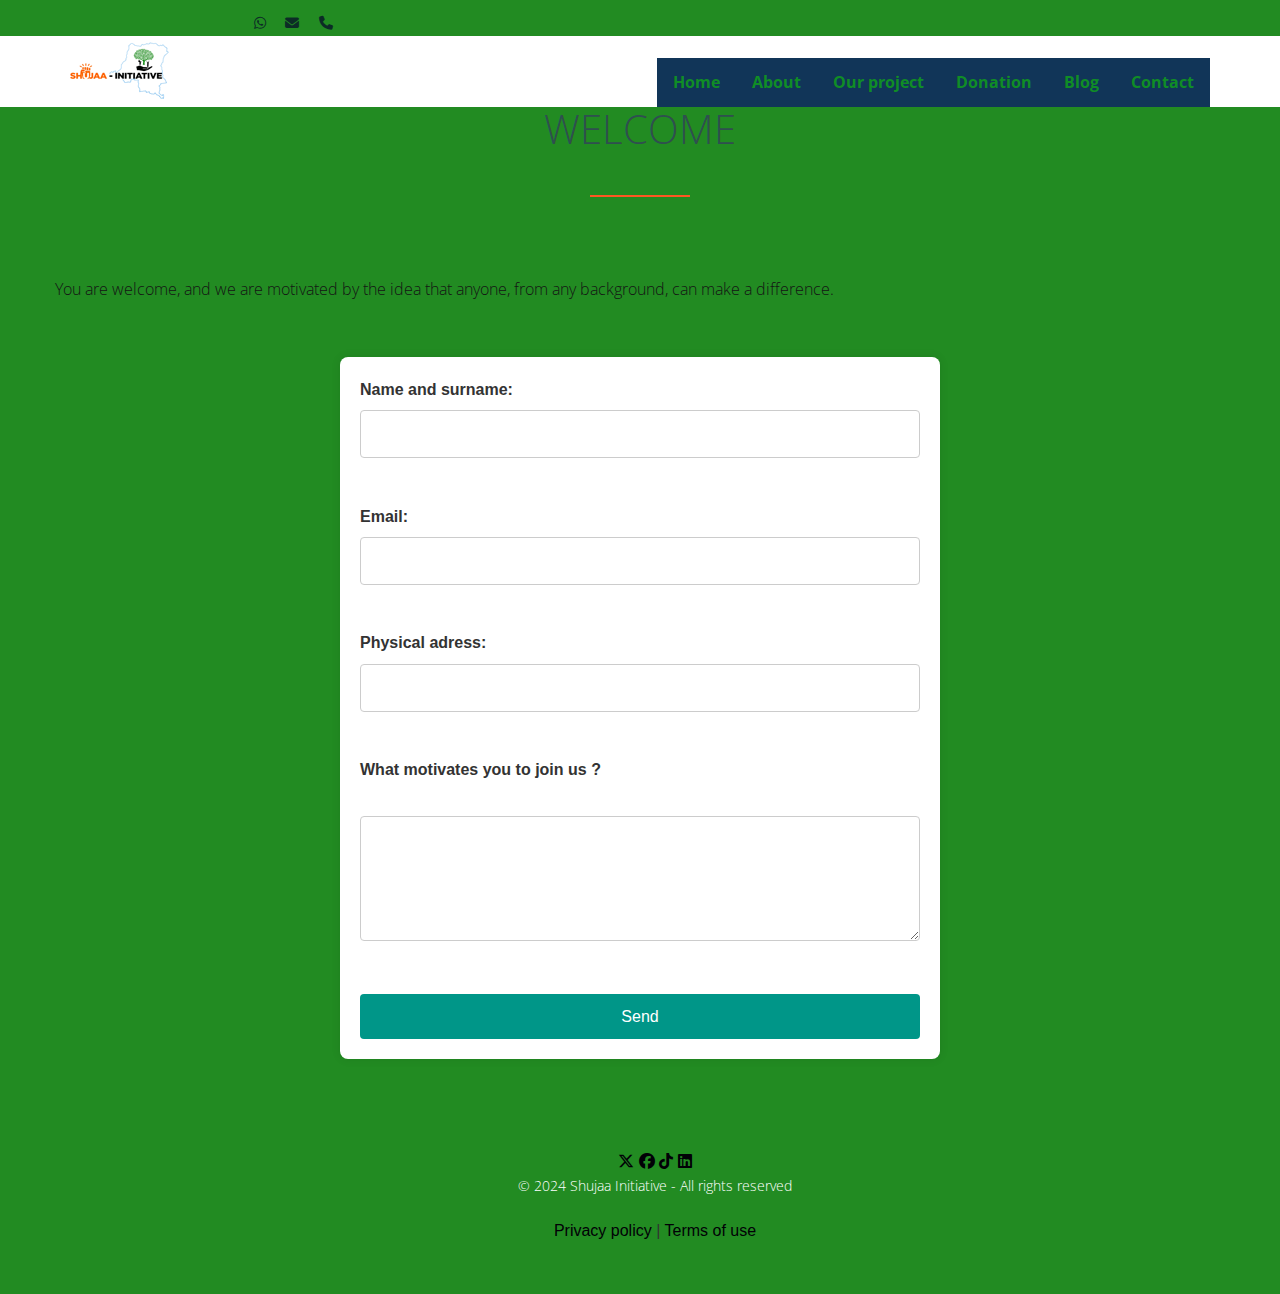
<file: member.html>
<!DOCTYPE html>
    <html lang="en">
    <head>
    <meta charset="utf-8">
    <meta http-equiv="X-UA-Compatible" content="IE=edge">
    <title>Get involved</title>
    <meta name="viewport" content="width=device-width, initial-scale=1">
     <meta name="description" content="Everyone can easily particpate on world thriving.">    
    <!-- Place favicon.ico and apple-touch-icon.png in the root directory -->
    <link rel="shortcut icon" href="images\logo.png">

    <link href='https://fonts.googleapis.com/css?family=Open+Sans:400,700,300' rel='stylesheet' type='text/css'>
    
    <!-- Animate.css -->
    <link rel="stylesheet" href="css/animate.css">
    <!-- Icomoon Icon Fonts-->
    <link rel="stylesheet" href="css/all.min.css">
    <!-- Bootstrap  -->
    <link rel="stylesheet" href="css/bootstrap.css">
    <!-- Superfish -->
    <link rel="stylesheet" href="css/superfish.css">

    <link rel="stylesheet" href="css/style.css">


    <!-- Modernizr JS -->
    <script src="js/modernizr-2.6.2.min.js"></script>
    <!-- FOR IE9 below -->
    <!--[if lt IE 9]>
    <script src="js/respond.min.js"></script>
    <![endif]-->

    </head>
    <body>
        <div id="fh5co-wrapper">
        <div id="fh5co-page">
        <div class="header-top">
            <div class="container">
                <div class="row">
                    <div class="col-md-6 col-sm-6 text-right fh5co-social">
                       <div class="col-md-6 col-sm-6 text-right fh5co-social">
                        <a href="https://wa.me/+243971062193/?text=Salut!%20J'ai%20une%20question%20à%20vous%20proposer." class="grow"><i class="fab  fa-whatsapp"></i></a>
                        <a href="mailto:sethtsongo07@gmail.com" class="grow"><i class="fas fa-envelope"></i></a>
                        <a href="callto:+243971062193" class="grow"><i class="fas fa-phone"></i></a>
                    </div>
                </div>              
            </div>
        </div>
        <header id="fh5co-header-section" class="sticky-banner">
            <div class="container">
                <div class="nav-header">
                    <a href="#" class="js-fh5co-nav-toggle fh5co-nav-toggle dark"><i></i></a>
                    <img src="images/logo.png" alt="user">
                    <!-- START #fh5co-menu-wrap -->
                    <nav id="fh5co-menu-wrap" role="navigation">
                        <ul class="sf-menu" id="fh5co-primary-menu">
                            <li><a href="index.html">Home</a></li>           
                            
                            <li> <a href="about.html">About</a></li>
                            <li><a href="#">Our project</a></li>
                            <li><a href="Donation.html">Donation</a></li>
                            <li><a href="blog.html">Blog</a></li>
                            <li><a href="contact.html">Contact</a></li>
                        </ul>
                    </nav>
                </div>
            </div>
        </header>

     <section cla>
       <div class="container-fluid py-5">
        <div class="container">
            <div class="row g-5 align-items-center">                
                <div class="col-md-12 text-center heading-section">
                    <h3>WELCOME</h3>
                </div>
                    <p class="mb-0">You are welcome, and we are motivated by the idea that anyone, from any background, can make a difference. </p>
                </div>
              
    
    <!-- Donate End -->
         <form action="#" method="post">
                     <label for="nom">Name and surname:</label>
                        <input type="text" id="nom" name="nom" required><br><br>
        
                        <label for="email">Email:</label>
                        <input type="email" id="email" name="email" required><br><br>

                        <label for="adresse">Physical adress:</label>
                        <input type="text" id="adresse" name="adresse" required><br><br>

                        <label for="motivation">What motivates you to join us ?</label><br>
                        <textarea id="motivation" name="motivation" rows="4" cols="50" required ></textarea><br><br>

                            <input type="submit" value="Send">
        </form>


        <footer>
            <div id="footer">
                <div class="container">
                    <div class="row">
                        <div class="col-md-6 col-md-offset-3 text-center">
                                <a href="#"><i class="fab fa-x-twitter"></i></a>                                
                                <a href="#"><i class="fab fa-facebook"></i></a>
                                <a href="#"><i class="fab fa-tiktok"></i></a>
                                <a href="#"><i class="fab fa-linkedin"></i></a>
                            <p>&copy; 2024 Shujaa Initiative - All rights reserved</p>
                            <a href="#">Privacy policy</a> |
                            <a href="#">Terms of use</a>
                        </div>
                    </div>
                </div>
            </div>
        </footer>
    

    </div>
    <!-- END fh5co-page -->

    </div>
    <!-- END fh5co-wrapper -->

    <!-- jQuery -->


    <script src="js/jquery.min.js"></script>
    <!-- jQuery Easing -->
    <script src="js/jquery.easing.1.3.js"></script>
    <!-- Bootstrap -->
    <script src="js/bootstrap.min.js"></script>
    <!-- Waypoints -->
    <script src="js/jquery.waypoints.min.js"></script>
    <script src="js/sticky.js"></script>

    <!-- Stellar -->
    <script src="js/jquery.stellar.min.js"></script>
    <!-- Superfish -->
    <script src="js/hoverIntent.js"></script>
    <script src="js/superfish.js"></script>
    
    <!-- Main JS -->
    <script src="js/main.js"></script>

    </body>

</html>
</file>
<file: css/superfish.css>
/*** ESSENTIAL STYLES ***/
.sf-menu, .sf-menu * {
	margin: 0;
	padding: 0;
	list-style: none;
}
.sf-menu li {
	position: relative;
}
.sf-menu ul {
	position: absolute;
	display: none;
	top: 100%;
	right: 0;
	
	z-index: 99;
}
.sf-menu > li {
	float: left;
}
.sf-menu li:hover > ul,
.sf-menu li.sfHover > ul {
	display: block;
}

.sf-menu a {
	display: block;
	position: relative;
}
.sf-menu ul ul {
	top: 0;
	left: 100%;
}


/*** DEMO SKIN ***/
.sf-menu {
	float: left;
	margin-bottom: 1em;
}
.sf-menu ul {
	box-shadow: 2px 2px 6px rgba(0,0,0,.2);
	min-width: 12em; /* allow long menu items to determine submenu width */
	*width: 12em; /* no auto sub width for IE7, see white-space comment below */
}
.sf-menu a {
	border-left: 1px solid #fff;
	border-top: 1px solid #dFeEFF; /* fallback colour must use full shorthand */
	border-top: 1px solid rgba(255,255,255,.5);
	padding: .75em 1em;
	text-decoration: none;
	zoom: 1; /* IE7 */
}
.sf-menu a {
	color: #13a;
}
.sf-menu li {
	background: #BDD2FF;
	white-space: nowrap; /* no need for Supersubs plugin */
	*white-space: normal; /* ...unless you support IE7 (let it wrap) */
	-webkit-transition: background .2s;
	transition: background .2s;
}
.sf-menu ul li {
	background: #AABDE6;
}
.sf-menu ul ul li {
	background: #9AAEDB;
}
.sf-menu li:hover,
.sf-menu li.sfHover {
	background: #CFDEFF;
	/* only transition out, not in */
	-webkit-transition: none;
	transition: none;
}

/*** arrows (for all except IE7) **/
.sf-arrows .sf-with-ul {
	padding-right: 2.5em;
	*padding-right: 1em; /* no CSS arrows for IE7 (lack pseudo-elements) */
}
/* styling for both css and generated arrows */
.sf-arrows .sf-with-ul:after {
	content: '';
	position: absolute;
	top: 50%;
	right: 1em;
	margin-top: -3px;
	height: 0;
	width: 0;
	/* order of following 3 rules important for fallbacks to work */
	border: 5px solid transparent;
	border-top-color: #dFeEFF; /* edit this to suit design (no rgba in IE8) */
	border-top-color: rgba(255,255,255,.5);
}
.sf-arrows > li > .sf-with-ul:focus:after,
.sf-arrows > li:hover > .sf-with-ul:after,
.sf-arrows > .sfHover > .sf-with-ul:after {
	border-top-color: white; /* IE8 fallback colour */
}
/* styling for right-facing arrows */
.sf-arrows ul .sf-with-ul:after {
	margin-top: -5px;
	/*margin-right: -3px;*/
	border-color: transparent;
	border-left-color: #dFeEFF; /* edit this to suit design (no rgba in IE8) */
	border-left-color: rgba(255,255,255,.5);
}
.sf-arrows ul li > .sf-with-ul:focus:after,
.sf-arrows ul li:hover > .sf-with-ul:after,
.sf-arrows ul .sfHover > .sf-with-ul:after {
	border-left-color: white;
}
</file>
<file: css/style.css>
body {
  font-family: "Verdana", arial, sans-serif;
  line-height: 1.6;
  font-size: 16px;
  background-color: #f8f9fa;
  color: #333;
  font-weight: 300;
  overflow-x: hidden;
}
body.fh5co-offcanvas {
  overflow: hidden;
}

a {
  color: #010006;
  -webkit-transition: 0.5s, ease;
  -o-transition: 0.5s, ease;
  transition: 0.5s, ease;
}
a:hover {
  text-decoration: none !important;
  color: #010006 !important;
}

p, ul, ol {
  margin-bottom: 1.5em;
  font-size: 16px;
  color: #141414;
  font-family: "Open Sans", Arial, sans-serif;
}

h1, h2, h3, h4, h5, h6 {
  color: #2F4F4F;
  font-family: "Open Sans", Arial, sans-serif;
  font-weight: 400;
  margin: 0 0 30px 0;
}

figure {
  margin-bottom: 2em;
}

::-webkit-selection {
  color: #fcfcfc;
  background: #ff5722;
}

::-moz-selection {
  color: #fcfcfc;
  background: #ff5722;
}

::selection {
  color: #fcfcfc;
  background: #ff5722;
}

#fh5co-header {
  position: relative;
  margin-bottom: 0;
  z-index: 9999999;
}

.stuck {
  position: fixed !important;
  top: 0 !important;
  -webkit-box-shadow: 0 2px 2px rgba(0, 0, 0, 0.05);
  -moz-box-shadow: 0 2px 2px rgba(0, 0, 0, 0.05);
  -ms-box-shadow: 0 2px 2px rgba(0, 0, 0, 0.05);
  -o-box-shadow: 0 2px 2px rgba(0, 0, 0, 0.05);
  box-shadow: 0 2px 2px rgba(0, 0, 0, 0.05);
}

.header-top {
  padding: 10px 0;
  background: #228B22;
}
.header-top .fh5co-link a {
  margin-left: 10px;
  font-size: 13px;
  color: rgba(255, 255, 255, 0.7);
}
.header-top .fh5co-link a:first-child {
  margin-left: 0;
}
.header-top .fh5co-link a:hover {
  color: white !important;
}
@media screen and (max-width: 768px) {
  .header-top .fh5co-link {
    text-align: center;
  }
}
.header-top .fh5co-social a {
  color: rgba(2, 2, 40, 0.7);
  font-size: 14px;
  font-weight: bold;
  margin-right: 15px;
  position: relative;
  -webkit-transition: 0.5s, ease-in-out;
  -o-transition: 0.5s, ease-in-out;
  transition: 0.5s, ease-in-out;
}
.header-top .fh5co-social a:last-child {
  margin-right: 0;
}
.header-top .fh5co-social a:hover, .header-top .fh5co-social a:focus, .header-top .fh5co-social a:active {
  text-decoration: none;
  color: white !important;
}
.header-top .fh5co-social a:hover i, .header-top .fh5co-social a:focus i, .header-top .fh5co-social a:active i {
  -webkit-transform: scale(1.2);
  -moz-transform: scale(1.2);
  -ms-transform: scale(1.2);
  -o-transform: scale(1.2);
  transform: scale(1.2);
}
@media screen and (max-width: 768px) {
  .header-top .fh5co-social {
    text-align: right; !important;
  }
}




.fh5co-cover,
.fh5co-hero {
  position: relative;
  height: 800px;
}
@media screen and (max-width: 768px) {
  .fh5co-cover,
  .fh5co-hero {
    height: 700px;
  }
}
.fh5co-cover.fh5co-hero-2,
.fh5co-hero.fh5co-hero-2 {
  height: 600px;
}
.fh5co-cover.fh5co-hero-2 .fh5co-overlay,
.fh5co-hero.fh5co-hero-2 .fh5co-overlay {
  position: absolute !important;
  width: 100%;
  top: 0;
  left: 0;
  bottom: 0;
  right: 0;
  z-index: 1;
  background: #032546 ;
}

.fh5co-overlay {
  position: absolute !important;
  width: 100%;
  top: 0;
  left: 0;
  bottom: 0;
  right: 0;
  z-index: 1;
  background: rgba(66, 64, 64, 0.9); ;
  background: rgba(0, 0, 0, 0.2);
}
.img-responsive {
    border-radius: 5px;
    box-shadow: 0px 4px 8px rgba(0, 0, 0, 0.1);
    margin-bottom: 20px;
}

#fh5co-domains-section .icon {
    font-size: 50px;
    color: #4CAF50; /* Couleur personnalisable pour les icônes */
    margin-bottom: 15px;
}
#fh5co-domains-section h4 {
    font-size: 20px;
    font-weight: bold;
    margin-top: 10px;
    margin-bottom: 10px;
}
#fh5co-domains-section p {
    font-size: 14px;
    color: #666;
}



.fh5co-blog {
    transition: transform 0.3s ease;
    border-radius: 5px;
    overflow: hidden;
}

.fh5co-blog:hover {
    transform: scale(1.03);
    box-shadow: 0px 4px 15px rgba(0, 0, 0, 0.2);
}

.fh5co-blog h4 a {
    color: #2c3e50;
    transition: color 0.3s ease;
}

.fh5co-blog h4 a:hover {
    color: #18bc9c;
}.form-group label {
    font-weight: bold;
    color: #333333;
    margin-bottom: 5px;
}

.form-group input[type="text"],
.form-group textarea {
    border: 1px solid #ddd;
    border-radius: 4px;
    padding: 10px;
    width: 100%;
    transition: border 0.3s ease;
}

.form-group input[type="text"]:focus,
.form-group textarea:focus {
    border-color: #18bc9c;
    outline: none;
}




.posted_by {
    font-size: 1rem;
    color: black;
    margin-bottom: 10px;
    display: inline-block;
}

.blog-content p {
    font-size: 1.6rem;
    line-height: 1.8;
    color: #555555;
    margin-bottom: 20px;
}

blockquote {
    font-style: italic;
    color: #666666;
    border-left: 5px solid #cccccc;
    padding-left: 15px;
    margin: 20px 0;
}

cite {
    display: block;
    text-align: right;
    font-size: 1.9rem;
    color: darkgoldenrod;
}
.fh5co-cover {
  background-size: cover;
  position: relative;
}
@media screen and (max-width: 768px) {
  .fh5co-cover {
    heifght: inherit;
    padding: 3em 0;
  }
}
.fh5co-cover .btn {
  padding: 1em 2em;
  opacity: .9;
}
.fh5co-cover.fh5co-cover_2 {
  height: 600px;
}
@media screen and (max-width: 768px) {
  .fh5co-cover.fh5co-cover_2 {
    heifght: inherit;
    padding: 3em 0;
  }
}
.fh5co-cover .desc {
  top: 50%;
  position: absolute;
  width: 100%;
  margin-top: -80px;
  z-index: 2;
  color: #fff;
}
@media screen and (max-width: 768px) {
  .fh5co-cover .desc {
    padding-left: 15px;
    padding-right: 15px;
  }
}




//* Hero Section */
.hero {
    position: relative; /* Position for overlay */
    height: 100vh; /* Full-screen height */
    background-image: url('path-to-your-hero-image.jpg'); /* Background image */
    background-size: cover; /* Cover the whole area */
    background-position: center; /* Center the image */
    display: flex; /* Flex for centering content */
    justify-content: center; /* Center horizontally */
    align-items: center; /* Center vertically */
    color: white; /* White text */
}

/* Style pour l'image afin qu'elle soit responsive */
#fh5co-feature-product .img-fluid {
  max-width: 100%;
  height: auto;
  border-radius: 8px; /* Arrondit les coins de l'image pour un style plus doux */
  display: block; /* Assure que l'image occupe toute la largeur de son conteneur */
  margin: 20px auto; /* Centre l'image et ajoute un peu d'espacement autour */
}

/* Media Queries pour adapter les marges en fonction de la taille de l'écran */

/* Petits écrans (téléphones) */
@media (max-width: 576px) {
  #fh5co-feature-product .img-fluid {
    margin: 15px auto;
  }
}

/* Écrans moyens (tablettes en orientation portrait) */
@media (min-width: 577px) and (max-width: 768px) {
  #fh5co-feature-product .img-fluid {
    margin: 18px auto;
  }
}

/* Écrans larges (ordinateurs de bureau) */
@media (min-width: 769px) {
  #fh5co-feature-product .img-fluid {
    margin: 20px auto;
  }
}
.hero .overlay {
    position: absolute; /* Overlay on top */
    top: 0; /* Align to top */
    left: 0; /* Align to left */
    right: 0; /* Align to right */
    bottom: 0; /* Align to bottom */
    background: rgba(0, 0, 0, 0.5); /* Semi-transparent overlay */
}

.hero h1 {
    font-size: 3rem; /* Large heading */
    font-weight: bold; /* Bold for emphasis */
}

.hero button {
    background-color: #ff4500; /* CTA button color */
    color: white; /* White text */
    padding: 1rem 2rem; /* Padding for button */
    border: none; /* No border */
    border-radius: 5px; /* Rounded corners */
    cursor: pointer; /* Pointer cursor */
    transition: background-color 0.3s; /* Smooth transition */
}

.hero button:hover {
    background-color: #e03e00; /* Darker shade on hover */
}




/* Each slide */
.slides {
  display: flex;
  transition: transform 0.5s ease-in-out; /* Smooth transition for sliding */
}

.slide {
  min-width: 100%; /* Each slide takes 100% of the container */
  box-sizing: border-box;
  position: relative;
}

.slide img {
  width: 100%; /* Make sure the image fits the container */
  height: 800px; /* You can adjust the height depending on your needs */
  object-fit: cover; /* Make sure the image covers the entire div */

}



/* Description on top of each slide */
.slide .desc {
  position: absolute;
  top: 250px;
  left: 80px;
  transform: translate(-50%, -50%);
  z-index: 2;
  color: white;

  width: auto;
  text-align: center;
  word-wrap: break-word; /* Coupe les mots longs qui ne tiennent pas */
  white-space: normal; /* Permet aux lignes de se casser normalement */
}

.slide .desc h2 {
  font-size: 2.5rem;  
  font-weight: bold;
  margin-bottom: 1rem;
  color: #fff;
}

.slide .desc span a {
  background-color: #ff4500;
  padding: 0.8em 1.5em;
  color: white;
  border-radius: 5px;
  transition: background-color 0.3s ease;
}

.slide .desc span a:hover {
  background-color: #e03e00;
}



/* Navigation arrows */
.prev, .next {
  position: absolute;
  top: 50%;
  transform: translateY(-50%);
  padding: 16px;
  background-color: rgba(0, 0, 0, 0.5);
  color: white;
  font-weight: bold;
  font-size: 18px;
  cursor: pointer;
  z-index: 3;
  transition: background-color 0.3s ease;
}

.prev:hover, .next:hover {
  background-color: rgba(0, 0, 0, 0.7);
}

.prev {
  left: 0;
}

.next {
  right: 0;
}

/* Optional: Add a fade-in animation for a smooth appearance */
@keyframes fade {
  from {
    opacity: 0.5;
  }
  to {
    opacity: 1;
  }
}

/* SDGs Section */
.sdgs-layout {
    display: grid; /* Grid layout */
    grid-template-columns: repeat(auto-fit, minmax(250px, 1fr)); /* Responsive grid */
    gap: 2rem; /* Space between cards */
    margin-top: 2rem; /* Space above SDGs section */
}

.sdgs-card {
    background: #ffffff; /* White background for cards */
    padding: 1rem; /* Padding for cards */
    border-radius: 8px; /* Rounded corners */
    box-shadow: 0 2px 5px rgba(0, 0, 0, 0.1); /* Subtle shadow */
    text-align: center; /* Center text */
    transition: transform 0.3s; /* Smooth transform */
}

.fh5co-cover .desc h2 {
  color: #24b522 ;
  text-transform: uppercase;
  font-size: 60px;
  margin-bottom: 10px;
  font-weight: 300 !important;
}
.fh5co-cover .desc h2 strong {
  font-weight: 700;
}
@media screen and (max-width: 768px) {
  .fh5co-cover .desc h2 {
    font-size: 40px;
  }
}
.fh5co-cover .desc span {
  display: block;
  margin-bottom: 30px;
  font-size: 28px;
  letter-spacing: 1px;
}
.fh5co-cover .desc span a {
  color: #fff;
}
.fh5co-cover .desc span a:hover, .fh5co-cover .desc span a:focus {
  color: #fff !important;
}
.fh5co-cover .desc span a:hover.btn, .fh5co-cover .desc span a:focus.btn {
  border: 2px solid #fff !important;
  background: transparent !important;
}
.fh5co-cover .desc span a.fh5co-site-name {
  padding-bottom: 2px;
  border-bottom: 1px solid rgba(255, 255, 255, 0.7);
}


.video-container {
    position: relative;
    padding-bottom: 56.25%; /* Rapport d'aspect 16:9 */
    height: 0;
    overflow: hidden;
    max-width: 100%;
    background: #000;
}

.video-container iframe {
    position: absolute;
    top: 0;
    left: 0;
    width: 100%;
    height: 100%;
}

/* Superfish Override Menu */
.sf-menu {
  margin: 7px 0 0 0 !important;
}

.sf-menu {
  float: right;
}

.sf-menu ul {
  box-shadow: none;
  border: transparent;
  min-width: 12em;
  *width: 12em;
}

.sf-menu a {
  color: #108d26;
  padding: 0.75em 1em !important;
  font-weight: normal;
  border-left: none;
  border-top: none;
  border-top: none;
  text-decoration: none;
  font-weight: bold;
  zoom: 1;
  font-size: 16px;
  border-bottom: none !important;
}
.sf-menu a:hover, .sf-menu a:focus {
  color: #ff5722 !important;
}

.fade-in {
    opacity: 0;
    transition: opacity 0.6s ease-in;
}

.fade-in.visible {
    opacity: 1;
}

.sf-menu li.active a:hover, .sf-menu li.active a:focus {
  color: #18bc9c;
  font-weight: bold;
}

.sf-menu li,
.sf-menu ul li,
.sf-menu ul ul li,
.sf-menu li:hover,
.sf-menu li.sfHover {
  background: #113558;
}

.sf-menu ul li a,
.sf-menu ul ul li a {
  text-transform: none;
  padding: 0.2em 1em !important;
  letter-spacing: 1px;
  font-size: 14px !important;
}

.sf-menu li:hover a,
.sf-menu li.sfHover a,
.sf-menu ul li:hover a,
.sf-menu ul li.sfHover a,
.sf-menu li.active a {
  color: #ff5722;
}

.sf-menu ul li:hover,
.sf-menu ul li.sfHover {
  background: transparent;
}

.sf-menu ul li {
  background: transparent;
}

.sf-arrows .sf-with-ul {
  padding-right: 2.5em;
  *padding-right: 1em;
}

.sf-arrows .sf-with-ul:after {
  content: '';
  position: absolute;
  top: 50%;
  right: 1em;
  margin-top: -3px;
  height: 0;
  width: 0;
  border: 5px solid transparent;
  border-top-color: #ccc;
}

.sf-arrows > li > .sf-with-ul:focus:after,
.sf-arrows > li:hover > .sf-with-ul:after,
.sf-arrows > .sfHover > .sf-with-ul:after {
  border-top-color: #ccc;
}

.sf-arrows ul .sf-with-ul:after {
  margin-top: -5px;
  margin-right: -3px;
  border-color: transparent;
  border-left-color: #ccc;
}

.sf-arrows ul li > .sf-with-ul:focus:after,
.sf-arrows ul li:hover > .sf-with-ul:after,
.sf-arrows ul .sfHover > .sf-with-ul:after {
  border-left-color: #ccc;
}

#fh5co-header-section {
  padding: 0;
  position: relative;
  left: 0;
  width: 100%;
  z-index: 1022;
  background: #fff;
}

.nav-header {
  position: relative;
  float: left;
  width: 100%;
}

#fh5co-logo {
  position: relative;
  z-index: 2;
  font-size: 22px;
  text-transform: uppercase;
  margin-top: 35px;
  font-weight: 700;
  float: left;
}
#fh5co-logo span {
  font-weight: 700;
}
@media screen and (max-width: 768px) {
  #fh5co-logo {
    width: 100%;
    float: none;
    text-align: center;
  }
}
#fh5co-logo a {
  color: #ff5722;
}
#fh5co-logo a:hover, #fh5co-logo a:focus {
  color: #ff5722 !important;
}

#fh5co-menu-wrap {
  position: relative;
  z-index: 2;
  display: block;
  float: right;
  margin-top: 15px;
}
#fh5co-menu-wrap .sf-menu a {
  padding: 1em .75em;
}

#fh5co-primary-menu > li > ul li.active > a {
  color: #ff5722 !important;
}
#fh5co-primary-menu > li > .sf-with-ul:after {
  border: none !important;
  font-family: 'icomoon';
  speak: none;
  font-style: normal;
  font-weight: normal;
  font-variant: normal;
  text-transform: none;
  line-height: 1;
  /* Better Font Rendering =========== */
  -webkit-font-smoothing: antialiased;
  -moz-osx-font-smoothing: grayscale;
  position: absolute;
  float: right;
  margin-right: -0px;
  top: 50%;
  font-size: 12px;
  margin-top: -7px;
  content: "\e922";
  color: rgba(0, 0, 0, 0.5);
}
#fh5co-primary-menu > li > ul li {
  position: relative;
}
#fh5co-primary-menu > li > ul li > .sf-with-ul:after {
  border: none !important;
  font-family: 'icomoon';
  speak: none;
  font-style: normal;
  font-weight: normal;
  font-variant: normal;
  text-transform: none;
  line-height: 1;
  /* Better Font Rendering =========== */
  -webkit-font-smoothing: antialiased;
  -moz-osx-font-smoothing: grayscale;
  position: absolute;
  float: right;
  margin-right: 10px;
  top: 20px;
  font-size: 12px;
  content: "\e924";
  color: rgba(0, 0, 0, 0.5);
}

#fh5co-primary-menu .fh5co-sub-menu {
  padding: 10px 7px 10px;
  background: #fff;
  left: 0;
  -webkit-border-radius: 5px;
  -moz-border-radius: 5px;
  -ms-border-radius: 5px;
  border-radius: 5px;
  -webkit-box-shadow: 0 5px 15px rgba(0, 0, 0, 0.15);
  -moz-box-shadow: 0 5px 15px rgba(0, 0, 0, 0.15);
  -ms-box-shadow: 0 5px 15px rgba(0, 0, 0, 0.15);
  -o-box-shadow: 0 5px 15px rgba(0, 0, 0, 0.15);
  box-shadow: 0 5px 15px rgba(0, 0, 0, 0.15);
}
#fh5co-primary-menu .fh5co-sub-menu > li > .fh5co-sub-menu {
  left: 100%;
}

#fh5co-primary-menu .fh5co-sub-menu:before {
  position: absolute;
  top: -9px;
  left: 20px;
  width: 0;
  height: 0;
  content: '';
}

#fh5co-primary-menu .fh5co-sub-menu:after {
  position: absolute;
  top: -8px;
  left: 21px;
  width: 0;
  height: 0;
  border-right: 8px solid transparent;
  border-bottom: 8px solid #fff;
  border-bottom: 8px solid white;
  border-left: 8px solid transparent;
  content: '';
}

#fh5co-primary-menu .fh5co-sub-menu .fh5co-sub-menu:before {
  top: 6px;
  left: 100%;
}

#fh5co-primary-menu .fh5co-sub-menu .fh5co-sub-menu:after {
  top: 7px;
  right: 100%;
  border: none !important;
}

.site-header.has-image #primary-menu .sub-menu {
  border-color: #ebebeb;
  -webkit-box-shadow: 0 5px 15px 4px rgba(0, 0, 0, 0.09);
  -moz-box-shadow: 0 5px 15px 4px rgba(0, 0, 0, 0.09);
  -ms-box-shadow: 0 5px 15px 4px rgba(0, 0, 0, 0.09);
  -o-box-shadow: 0 5px 15px 4px rgba(0, 0, 0, 0.09);
  box-shadow: 0 5px 15px 4px rgba(0, 0, 0, 0.09);
}
.site-header.has-image #primary-menu .sub-menu:before {
  display: none;
}

#fh5co-primary-menu .fh5co-sub-menu a {
  letter-spacing: 0;
  padding: 0 15px;
  font-size: 18px;
  line-height: 34px;
  color: #575757 !important;
  text-transform: none;
  background: none;
}
#fh5co-primary-menu .fh5co-sub-menu a:hover {
  color: #ff5722 !important;
}

#fh5co-work-section,
#fh5co-services-section,
#fh5co-content-section,
#fh5co-work-section_2,
#fh5co-blog-section,
#fh5co-features {
  padding: 7em 0;
}
@media screen and (max-width: 768px) {
  #fh5co-work-section,
  #fh5co-services-section,
  #fh5co-content-section,
  #fh5co-work-section_2,
  #fh5co-blog-section,
  #fh5co-features {
    padding: 4em 0;
  }
}

.fh5co-section-gray {
  background: rgba(0, 0, 0, 0.04);
}

.heading-section {
  padding-bottom: 1em;
  margin-bottom: 5em;
}
.heading-section:after {
  position: absolute;
  content: '';
  bottom: 0;
  left: 50%;
  width: 100px;
  margin-left: -50px;
  height: 2px;
  background: #ff5722;
}
.heading-section h3 {
  font-size: 40px;
  font-weight: 300;
  position: relative;
}
.heading-section p {
  font-size: 20px;
}

.feature-text h3 {
  text-transform: uppercase;
  font-size: 14px;
  margin-bottom: 10px;
  font-weight: 700;
  color: #000;
  letter-spacing: .2em;
}
.feature-text h3 .number {
  margin-right: 5px;
  color: #ff5722;
  display: -moz-inline-stack;
  display: inline-block;
  zoom: 1;
  *display: inline;
}
.feature-text p {
  font-size: 16px;
}

.services {
  background: #ff5722;
  background: #fff;
  padding: 40px 20px 20px 20px;
  margin-bottom: 30px;
  border: 1px solid rgba(0, 0, 0, 0.18);
  -webkit-transition: 0.3s;
  -o-transition: 0.3s;
  transition: 0.3s;
}
.services:hover, .services:focus, .services:active {
  -webkit-box-shadow: 0px 10px 20px -12px rgba(0, 0, 0, 0.18);
  -moz-box-shadow: 0px 10px 20px -12px rgba(0, 0, 0, 0.18);
  box-shadow: 0px 10px 20px -12px rgba(0, 0, 0, 0.18);
}
.services span {
  margin-bottom: 30px;
  display: block;
  width: 100%;
}
.services span i {
  font-size: 40px;
  color: #ff5722 !important;
}
.services h3 {
  font-size: 20px;
  font-weight: 400;
  color: #ff5722;
}
.services p {
  font-size: 16px;
  color: gray;
}

.feature-left {
  float: left;
  width: 100%;
  margin-bottom: 30px;
  position: relative;
}
.feature-left .icon {
  float: left;
  text-align: center;
  width: 15%;
}
@media screen and (max-width: 992px) {
  .feature-left .icon {
    width: 10%;
  }
}
@media screen and (max-width: 768px) {
  .feature-left .icon {
    width: 15%;
  }
}
.feature-left .icon i {
  display: table-cell;
  vertical-align: middle;
  font-size: 40px;
  color: #ff5722;
}
.feature-left .feature-copy {
  float: right;
  width: 80%;
}
@media screen and (max-width: 992px) {
  .feature-left .feature-copy {
    width: 90%;
  }
}
@media screen and (max-width: 768px) {
  .feature-left .feature-copy {
    width: 85%;
  }
}
@media screen and (max-width: 480px) {
  .feature-left .feature-copy {
    width: 80%;
  }
}
.feature-left .feature-copy h3 {
  font-size: 18px;
  color: #1a1a1a;
  margin-bottom: 10px;
}
.feature-left .feature-copy p {
  font-size: 16px;
  line-height: 1.8;
}

#fh5co-portfolio {
  padding: 7em 0;
  min-height: 500px;
}
@media screen and (max-width: 768px) {
  #fh5co-portfolio {
    padding: 3em 0;
  }
}

#fh5co-portfolio-list {
  flex-wrap: wrap;
  -webkit-flex-wrap: wrap;
  -moz-flex-wrap: wrap;
  display: -webkit-box;
  display: -moz-box;
  display: -ms-flexbox;
  display: -webkit-flex;
  display: flex;
  position: relative;
  float: left;
  padding: 0;
  margin: 0;
  width: 100%;
}
#fh5co-portfolio-list li {
  display: block;
  padding: 0;
  margin: 0 0 10px 1%;
  list-style: none;
  min-height: 400px;
  background-position: center center;
  background-size: cover;
  background-repeat: no-repeat;
  float: left;
  clear: left;
  position: relative;
}
@media screen and (max-width: 480px) {
  #fh5co-portfolio-list li {
    margin-left: 0;
  }
}
#fh5co-portfolio-list li a {
  min-height: 400px;
  padding: 2em;
  position: relative;
  width: 100%;
  display: block;
}
#fh5co-portfolio-list li a:before {
  position: absolute;
  top: 0;
  left: 0;
  right: 0;
  bottom: 0;
  content: "";
  z-index: 80;
  -webkit-transition: 0.5s;
  -o-transition: 0.5s;
  transition: 0.5s;
  background: transparent;
}
#fh5co-portfolio-list li a:hover:before {
  background: rgba(0, 0, 0, 0.5);
}
#fh5co-portfolio-list li a .case-studies-summary {
  width: auto;
  bottom: 2em;
  left: 2em;
  right: 2em;
  position: absolute;
  z-index: 100;
}
@media screen and (max-width: 768px) {
  #fh5co-portfolio-list li a .case-studies-summary {
    bottom: 1em;
    left: 1em;
    right: 1em;
  }
}
#fh5co-portfolio-list li a .case-studies-summary span {
  text-transform: uppercase;
  letter-spacing: 2px;
  font-size: 13px;
  color: rgba(255, 255, 255, 0.7);
}
#fh5co-portfolio-list li a .case-studies-summary h2 {
  color: #fff;
  margin-bottom: 0;
}
@media screen and (max-width: 768px) {
  #fh5co-portfolio-list li a .case-studies-summary h2 {
    font-size: 20px;
  }
}
#fh5co-portfolio-list li.two-third {
  width: 45.6%;
}
@media screen and (max-width: 768px) {
  #fh5co-portfolio-list li.two-third {
    width: 49%;
  }
}
@media screen and (max-width: 480px) {
  #fh5co-portfolio-list li.two-third {
    width: 100%;
  }
}
#fh5co-portfolio-list li.one-third {
  width: 32.3%;
}
@media screen and (max-width: 768px) {
  #fh5co-portfolio-list li.one-third {
    width: 49%;
  }
}
@media screen and (max-width: 480px) {
  #fh5co-portfolio-list li.one-third {
    width: 100%;
  }
}
#fh5co-portfolio-list li.one-half {
  width: 49%;
}
@media screen and (max-width: 480px) {
  #fh5co-portfolio-list li.one-half {
    width: 100%;
  }
}

#fh5co-features {
  padding: 4em 0;
}
#fh5co-features .feature-left {
  margin-bottom: 0;
}
@media screen and (max-width: 992px) {
  #fh5co-features .feature-left {
    margin-bottom: 30px;
  }
}
#fh5co-features .feature-left .icon i {
  color: #d9d9d9 !important;
}
#fh5co-features .feature-left .icon {
  float: left;
  text-align: center;
  width: 15%;
}
@media screen and (max-width: 992px) {
  #fh5co-features .feature-left .icon {
    width: 10%;
  }
}
@media screen and (max-width: 768px) {
  #fh5co-features .feature-left .icon {
    width: 15%;
  }
}
#fh5co-features .feature-left .feature-copy {
  float: right;
  width: 80%;
}
@media screen and (max-width: 992px) {
  #fh5co-features .feature-left .feature-copy {
    width: 90%;
  }
}
@media screen and (max-width: 768px) {
  #fh5co-features .feature-left .feature-copy {
    width: 85%;
  }
}
@media screen and (max-width: 480px) {
  #fh5co-features .feature-left .feature-copy {
    width: 80%;
  }
}
#fh5co-features .feature-left h3 {
  text-transform: uppercase;
  font-size: 14px;
  font-weight: 700;
}
#fh5co-features .feature-left p {
  font-size: 15px;
}
#fh5co-features .feature-left p:last-child {
  margin-bottom: 0;
}

#fh5co-feature-product {
  padding: 7em 0;
}

#fh5co-services, #fh5co-about, #fh5co-contact {
  padding: 7em 0;
}
@media screen and (max-width: 780px) {
  #fh5co-services, #fh5co-about, #fh5co-contact {
    padding: 4em 0;
  }
}

#fh5co-services .fh5co-number {
  font-size: 30px;
  color: #ff5722;
  position: relative;
  padding-top: 10px;
  font-style: italic;
  display: -moz-inline-stack;
  display: inline-block;
  zoom: 1;
  *display: inline;
}
#fh5co-services .fh5co-number:before {
  position: absolute;
  content: "";
  width: 100%;
  height: 3px;
  top: 0;
  left: 0;
  background: #ff5722;
}
#fh5co-services .fh5co-icon {
  margin-bottom: 30px;
  margin-top: 50px;
  position: relative;
  display: -moz-inline-stack;
  display: inline-block;
  zoom: 1;
  *display: inline;
}
@media screen and (max-width: 768px) {
  #fh5co-services .fh5co-icon {
    margin-top: 0px;
    float: none;
  }
}
#fh5co-services .fh5co-icon i {
  font-size: 200px;
  color: #ff5722;
}
@media screen and (max-width: 768px) {
  #fh5co-services .fh5co-icon i {
    font-size: 100px;
  }
}

#fh5co-contact .contact-info {
  margin: 0;
  padding: 0;
}
#fh5co-contact .contact-info li {
  list-style: none;
  margin: 0 0 20px 0;
  position: relative;
  padding-left: 40px;
}
#fh5co-contact .contact-info li i {
  position: absolute;
  top: .3em;
  left: 0;
  font-size: 22px;
  color: rgba(0, 0, 0, 0.3);
}
#fh5co-contact .contact-info li a {
  font-weight: 400 !important;
  color: rgba(0, 0, 0, 0.3);
}
#fh5co-contact .form-control {
  -webkit-box-shadow: none;
  -moz-box-shadow: none;
  -ms-box-shadow: none;
  -o-box-shadow: none;
  box-shadow: none;
  border: none;
  border: 1px solid rgba(0, 0, 0, 0.1);
  font-size: 18px;
  font-weight: 400;
  -webkit-border-radius: 0px;
  -moz-border-radius: 0px;
  -ms-border-radius: 0px;
  border-radius: 0px;
}
#fh5co-contact .form-control:focus, #fh5co-contact .form-control:active {
  border-bottom: 1px solid rgba(0, 0, 0, 0.5);
}
#fh5co-contact input[type="text"] {
  height: 50px;
}
#fh5co-contact .form-group {
  margin-bottom: 30px;
}

.fh5co-testimonial, .fh5co-team {
  position: relative;
  background: #fff;
  padding: 4em 0;
  border-radius: 5px;
}
@media screen and (max-width: 768px) {
  .fh5co-testimonial, .fh5co-team {
    border-right: 0;
    margin-bottom: 80px;
  }
}
.fh5co-testimonial h2, .fh5co-team h2 {
  font-size: 16px;
  letter-spacing: 2px;
  text-transform: uppercase;
  font-weight: bold;
  margin-bottom: 50px;
}
.fh5co-testimonial figure, .fh5co-team figure {
  position: absolute;
  top: -50px;
  left: 50%;
  margin-left: -65px;
  background-size: cover;
}
.fh5co-testimonial figure img, .fh5co-team figure img {
  width: 130px;
  height: 130px;
  border: 10px solid #fff;
  background-size: cover;
  -webkit-border-radius: 50%;
  -moz-border-radius: 50%;
  -ms-border-radius: 50%;
  border-radius: 50%;
}
.fh5co-testimonial > div, .fh5co-team > div {
  padding: 30px 30px 0 30px;
}
.fh5co-testimonial > div h3, .fh5co-team > div h3 {
  margin-bottom: 0;
  font-size: 20px;
  color: #ff5722;
}
.fh5co-testimonial > div .position, .fh5co-team > div .position {
  color: #d9d9d9;
  margin-bottom: 30px;
}
.fh5co-testimonial > div,
.fh5co-testimonial blockquote, .fh5co-team > div,
.fh5co-team blockquote {
  border: none;
  margin-bottom: 20px;
  padding-top: 30px;
}
.fh5co-testimonial > div p,
.fh5co-testimonial blockquote p, .fh5co-team > div p,
.fh5co-team blockquote p {
  font-size: 18px;
  line-height: 1.6em;
  color: #555555;
}
.fh5co-testimonial span, .fh5co-team span {
  font-style: italic;
  color: #b3b3b3;
}

.fh5co-blog {
  margin-bottom: 60px;
}
.fh5co-blog a img {
  width: 100%;
}
@media screen and (max-width: 768px) {
  .fh5co-blog {
    width: 100%;
  }
}
.fh5co-blog .blog-text {
  margin-bottom: 30px;
  position: relative;
  background: #fff;
  width: 90%;
  padding: 30px;
  float: right;
  margin-top: -5em;
  border-top-left-radius: 30px;
  border-bottom-right-radius: 30px;
  -webkit-box-shadow: 0px 10px 20px -12px rgba(0, 0, 0, 0.18);
  -moz-box-shadow: 0px 10px 20px -12px rgba(0, 0, 0, 0.18);
  box-shadow: 0px 10px 20px -12px rgba(0, 0, 0, 0.18);
}
.fh5co-blog .blog-text span {
  display: inline-block;
  margin-bottom: 20px;
}
.fh5co-blog .blog-text span.posted_by {
  font-style: italic;
  color: rgba(0, 0, 0, 0.8);
  font-size: 18px;
}
.fh5co-blog .blog-text span.comment {
  float: right;
}
.fh5co-blog .blog-text span.comment a {
  color: rgba(0, 0, 0, 0.3);
}
.fh5co-blog .blog-text span.comment a i {
  color: #ff5722;
  padding-left: 7px;
}
.fh5co-blog .blog-text h3 {
  font-size: 20px;
  margin-bottom: 20px;
  font-weight: 300;
  line-height: 1.5;
}
.fh5co-blog .blog-text h3 a {
  color: rgba(0, 0, 0, 0.6);
}

#fh5co-start-project-section {
  padding: 7em 0;
  background: #F64E8B;
}
#fh5co-start-project-section h2 {
  color: white;
  font-size: 60px;
  text-transform: uppercase;
  font-weight: 300;
}
@media screen and (max-width: 768px) {
  #fh5co-start-project-section h2 {
    font-size: 30px;
  }
}
#fh5co-start-project-section a:hover, #fh5co-start-project-section a:focus, #fh5co-start-project-section a:active {
  color: white !important;
}

#map {
  width: 100%;
  height: 500px;
  position: relative;
}
@media screen and (max-width: 768px) {
  #map {
    height: 200px;
  }
}

.fh5co-social-icons > a {
  padding: 4px 10px;
  color: #ff5722;
}
.fh5co-social-icons > a i {
  font-size: 26px;
}
.fh5co-social-icons > a:hover, .fh5co-social-icons > a:focus, .fh5co-social-icons > a:active {
  text-decoration: none;
  color: #5a5a5a;
}

#footer {
  background: #228B22;
  padding: 60px 0 40px;
}
#footer p {
  color: white;
  font-size: 14px;
}
#footer p a {
  color: #2F4F4F;
}
#footer p a:hover, #footer p a:active, #footer p a:focus {
  color: #2F4F4F !important;
}

.btn {
  -webkit-transition: 0.3s;
  -o-transition: 0.3s;
  transition: 0.3s;
}

.btn {
  text-transform: uppercase;
  letter-spacing: 2px;
  -webkit-transition: 0.3s;
  -o-transition: 0.3s;
  transition: 0.3s;
}
.btn.btn-primary {
  background: #FFD700;
  color: #228B22;
  border: none !important;
  border: 2px solid transparent !important;
}
.btn.btn-primary:hover, .btn.btn-primary:active, .btn.btn-primary:focus {
  box-shadow: none;
  background: #FFD700;
  color: #F0F8FF !important;
}
.btn:hover, .btn:active, .btn:focus {
  background: #393e46 !important;
  color: #fff;
  outline: none !important;
}
.btn.btn-default:hover, .btn.btn-default:focus, .btn.btn-default:active {
  border-color: transparent;
}

.js .animate-box {
  opacity: 0;
}

#fh5co-wrapper {
  overflow-x: hidden;
  position: relative;
}

.fh5co-offcanvas {
  overflow: hidden;
}
.fh5co-offcanvas #fh5co-wrapper {
  overflow: hidden !important;
}

#fh5co-page {
  position: relative;
  -webkit-transition: 0.5s;
  -o-transition: 0.5s;
  transition: 0.5s;
}
.fh5co-offcanvas #fh5co-page {
  -moz-transform: translateX(-240px);
  -webkit-transform: translateX(-240px);
  -ms-transform: translateX(-240px);
  -o-transform: translateX(-240px);
  transform: translateX(-240px);
}

@media screen and (max-width: 768px) {
  #fh5co-menu-wrap {
    display: none;
  }
}

#offcanvas-menu {
  position: absolute;
  top: 0;
  bottom: 0;
  z-index: 99;
  background: #222;
  right: -240px;
  width: 240px;
  padding: 20px;
  overflow-y: scroll !important;
  display: none;
}
@media screen and (max-width: 768px) {
  #offcanvas-menu {
    display: block;
  }
}
#offcanvas-menu ul {
  padding: 0;
  margin: 0;
}
#offcanvas-menu ul li {
  padding: 0;
  margin: 0 0 10px 0;
  list-style: none;
}
#offcanvas-menu ul li a {
  font-size: 18px;
  color: rgba(255, 255, 255, 0.4);
}
#offcanvas-menu ul li a:hover {
  color: #ff5722;
}
#offcanvas-menu ul li > .fh5co-sub-menu {
  margin-top: 9px;
  padding-left: 20px;
}
#offcanvas-menu ul li.active > a {
  color: #ff5722;
}
#offcanvas-menu ul .fh5co-sub-menu {
  display: block !important;
}

.fh5co-nav-toggle {
  cursor: pointer;
  text-decoration: none;
}
.fh5co-nav-toggle.active i::before, .fh5co-nav-toggle.active i::after {
  background: #fff;
}
.fh5co-nav-toggle.dark.active i::before, .fh5co-nav-toggle.dark.active i::after {
  background: #fff;
}
.fh5co-nav-toggle:hover, .fh5co-nav-toggle:focus, .fh5co-nav-toggle:active {
  outline: none;
  border-bottom: none !important;
}
.fh5co-nav-toggle i {
  position: relative;
  display: -moz-inline-stack;
  display: inline-block;
  zoom: 1;
  *display: inline;
  width: 30px;
  height: 2px;
  color: #fff;
  font: bold 14px/.4 Helvetica;
  text-transform: uppercase;
  text-indent: -55px;
  background: #fff;
  transition: all .2s ease-out;
}
.fh5co-nav-toggle i::before, .fh5co-nav-toggle i::after {
  content: '';
  width: 30px;
  height: 2px;
  background: #fff;
  position: absolute;
  left: 0;
  -webkit-transition: 0.2s;
  -o-transition: 0.2s;
  transition: 0.2s;
}
.fh5co-nav-toggle.dark i {
  position: relative;
  color: #000;
  background: #000;
  transition: all .2s ease-out;
}
.fh5co-nav-toggle.dark i::before, .fh5co-nav-toggle.dark i::after {
  background: #000;
  -webkit-transition: 0.2s;
  -o-transition: 0.2s;
  transition: 0.2s;
}

.fh5co-nav-toggle i::before {
  top: -7px;
}

.fh5co-nav-toggle i::after {
  bottom: -7px;
}

.fh5co-nav-toggle:hover i::before {
  top: -10px;
}

.fh5co-nav-toggle:hover i::after {
  bottom: -10px;
}

.fh5co-nav-toggle.active i {
  background: transparent;
}

.fh5co-nav-toggle.active i::before {
  top: 0;
  -webkit-transform: rotateZ(45deg);
  -moz-transform: rotateZ(45deg);
  -ms-transform: rotateZ(45deg);
  -o-transform: rotateZ(45deg);
  transform: rotateZ(45deg);
}

.fh5co-nav-toggle.active i::after {
  bottom: 0;
  -webkit-transform: rotateZ(-45deg);
  -moz-transform: rotateZ(-45deg);
  -ms-transform: rotateZ(-45deg);
  -o-transform: rotateZ(-45deg);
  transform: rotateZ(-45deg);
}

.fh5co-nav-toggle {
  position: absolute;
  top: 0px;
  right: 0px;
  z-index: 9999;
  display: block;
  margin: 0 auto;
  display: none;
  cursor: pointer;
}
@media screen and (max-width: 768px) {
  .fh5co-nav-toggle {
    display: block;
    top: 0px;
    margin-top: 2em;
  }
}

@media screen and (max-width: 480px) {
  .col-xxs-12 {
    float: none;
    width: 100%;
  }
}

.row-bottom-padded-lg {
  padding-bottom: 7em;
}
@media screen and (max-width: 768px) {
  .row-bottom-padded-lg {
    padding-bottom: 2em;
  }
}

.row-top-padded-lg {
  padding-top: 7em;
}
@media screen and (max-width: 768px) {
  .row-top-padded-lg {
    padding-top: 2em;
  }
}

.row-bottom-padded-md {
  padding-bottom: 4em;
}
@media screen and (max-width: 768px) {
  .row-bottom-padded-md {
    padding-bottom: 2em;
  }
}

.row-top-padded-md {
  padding-top: 4em;
}
@media screen and (max-width: 768px) {
  .row-top-padded-md {
    padding-top: 2em;
  }
}

.row-bottom-padded-sm {
  padding-bottom: 2em;
}
@media screen and (max-width: 768px) {
  .row-bottom-padded-sm {
    padding-bottom: 2em;
  }
}

.row-top-padded-sm {
  padding-top: 2em;
}
@media screen and (max-width: 768px) {
  .row-top-padded-sm {
    padding-top: 2em;
  }
}

.border-bottom {
  border-bottom: 1px solid rgba(0, 0, 0, 0.06);
}

.lead {
  line-height: 1.8;
}

.no-js #loader {
  display: none;
}

.js #loader {
  display: block;
  position: absolute;
  left: 100px;
  top: 0;
}

.fh5co-loader {
  position: fixed;
  left: 0px;
  top: 0px;
  width: 100%;
  height: 100%;
  z-index: 9999;
  background: url(../images/hourglass.svg) center no-repeat #222222;
}

form {
    width: 100%;
    max-width: 600px;
    margin: 30px auto;
    background: #fff;
    padding: 20px;
    box-shadow: 0 0 10px rgba(0, 0, 0, 0.1);
    border-radius: 8px;
}

label {
    display: block;
    margin-bottom: 8px;
    font-weight: bold;
}

input[type="text"],
input[type="email"],
textarea {
    width: 100%;
    padding: 10px;
    margin-bottom: 20px;
    border: 1px solid #ccc;
    border-radius: 4px;
    box-sizing: border-box;
}

input[type="submit"] {
    width: 100%;
    background-color: #009688;
    color: white;
    padding: 10px;
    border: none;
    border-radius: 4px;
    cursor: pointer;
    font-size: 16px;
}

input[type="submit"]:hover {
    background-color: #00796b;
}

@media (max-width: 600px) {
    form {
        padding: 15px;
    }
    input[type="submit"] {
        padding: 12px;
    }
}
/*# sourceMappingURL=style.css.map */
</file>
